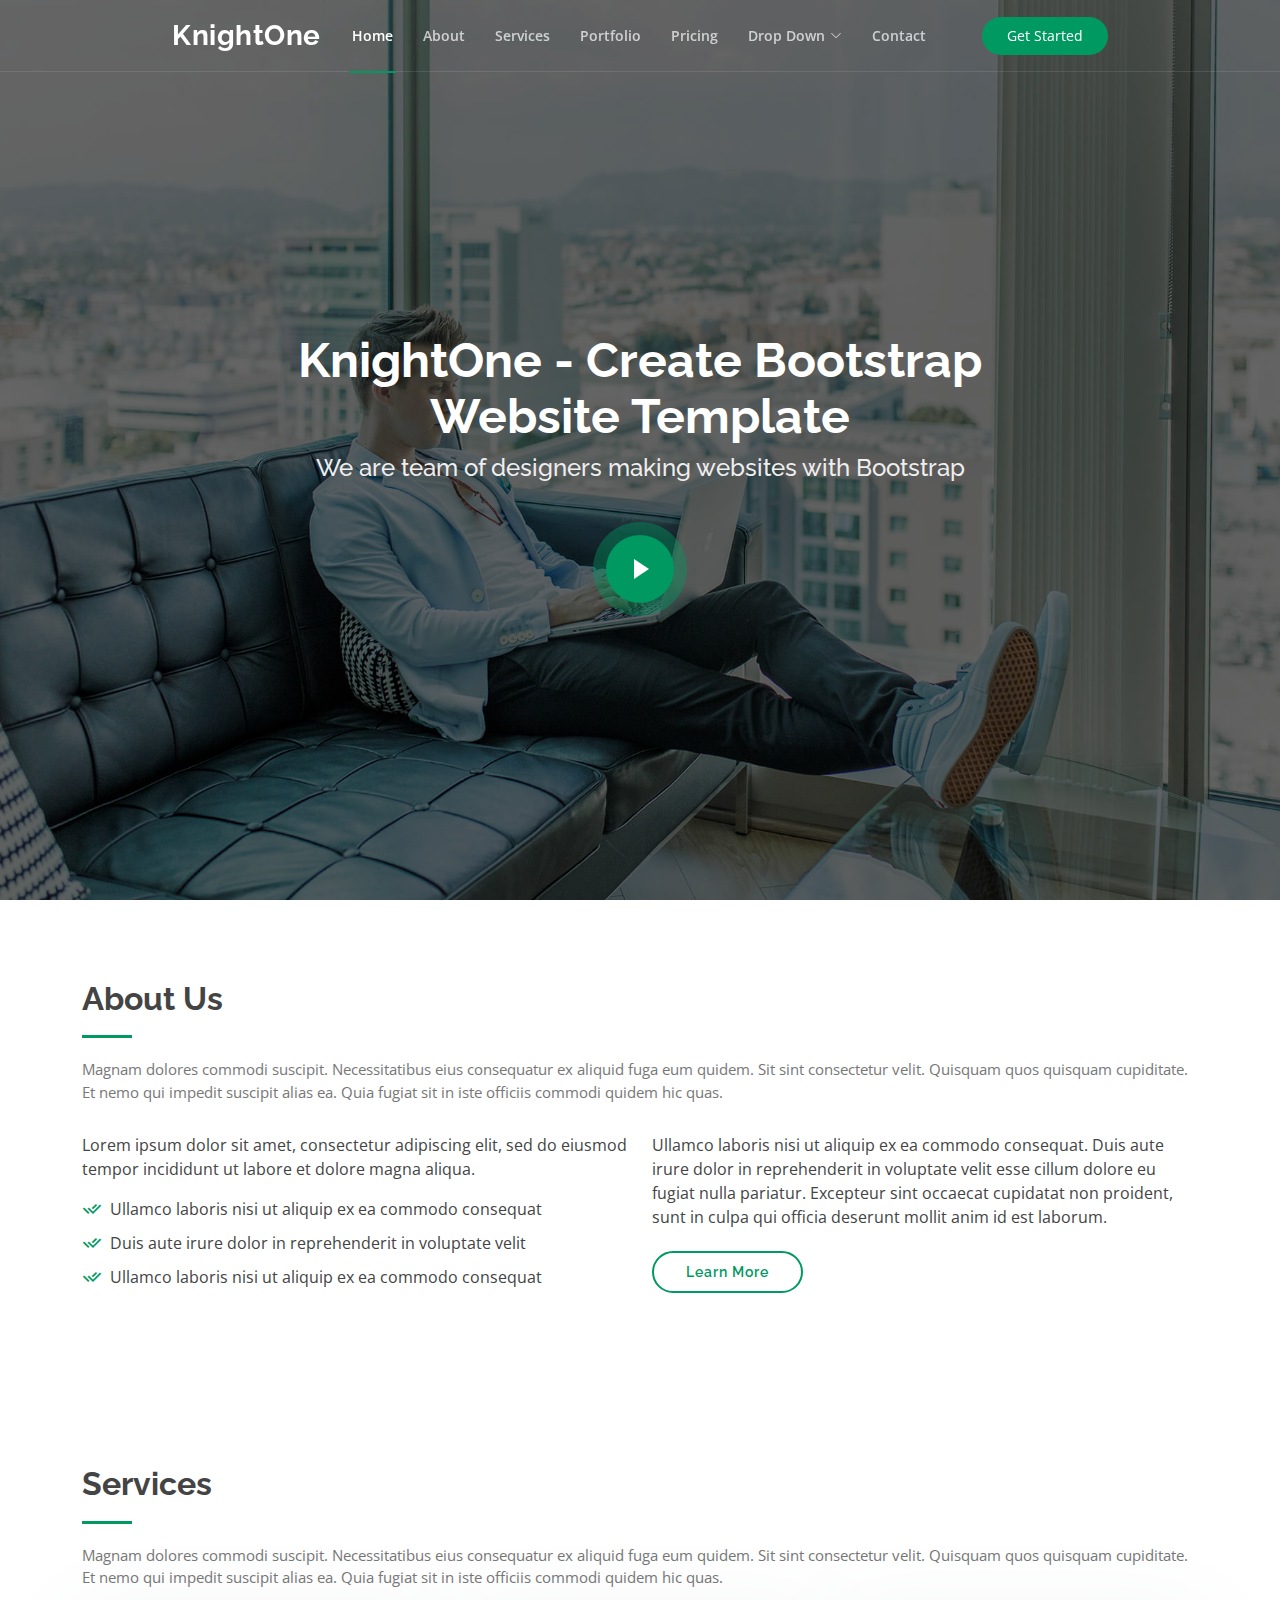
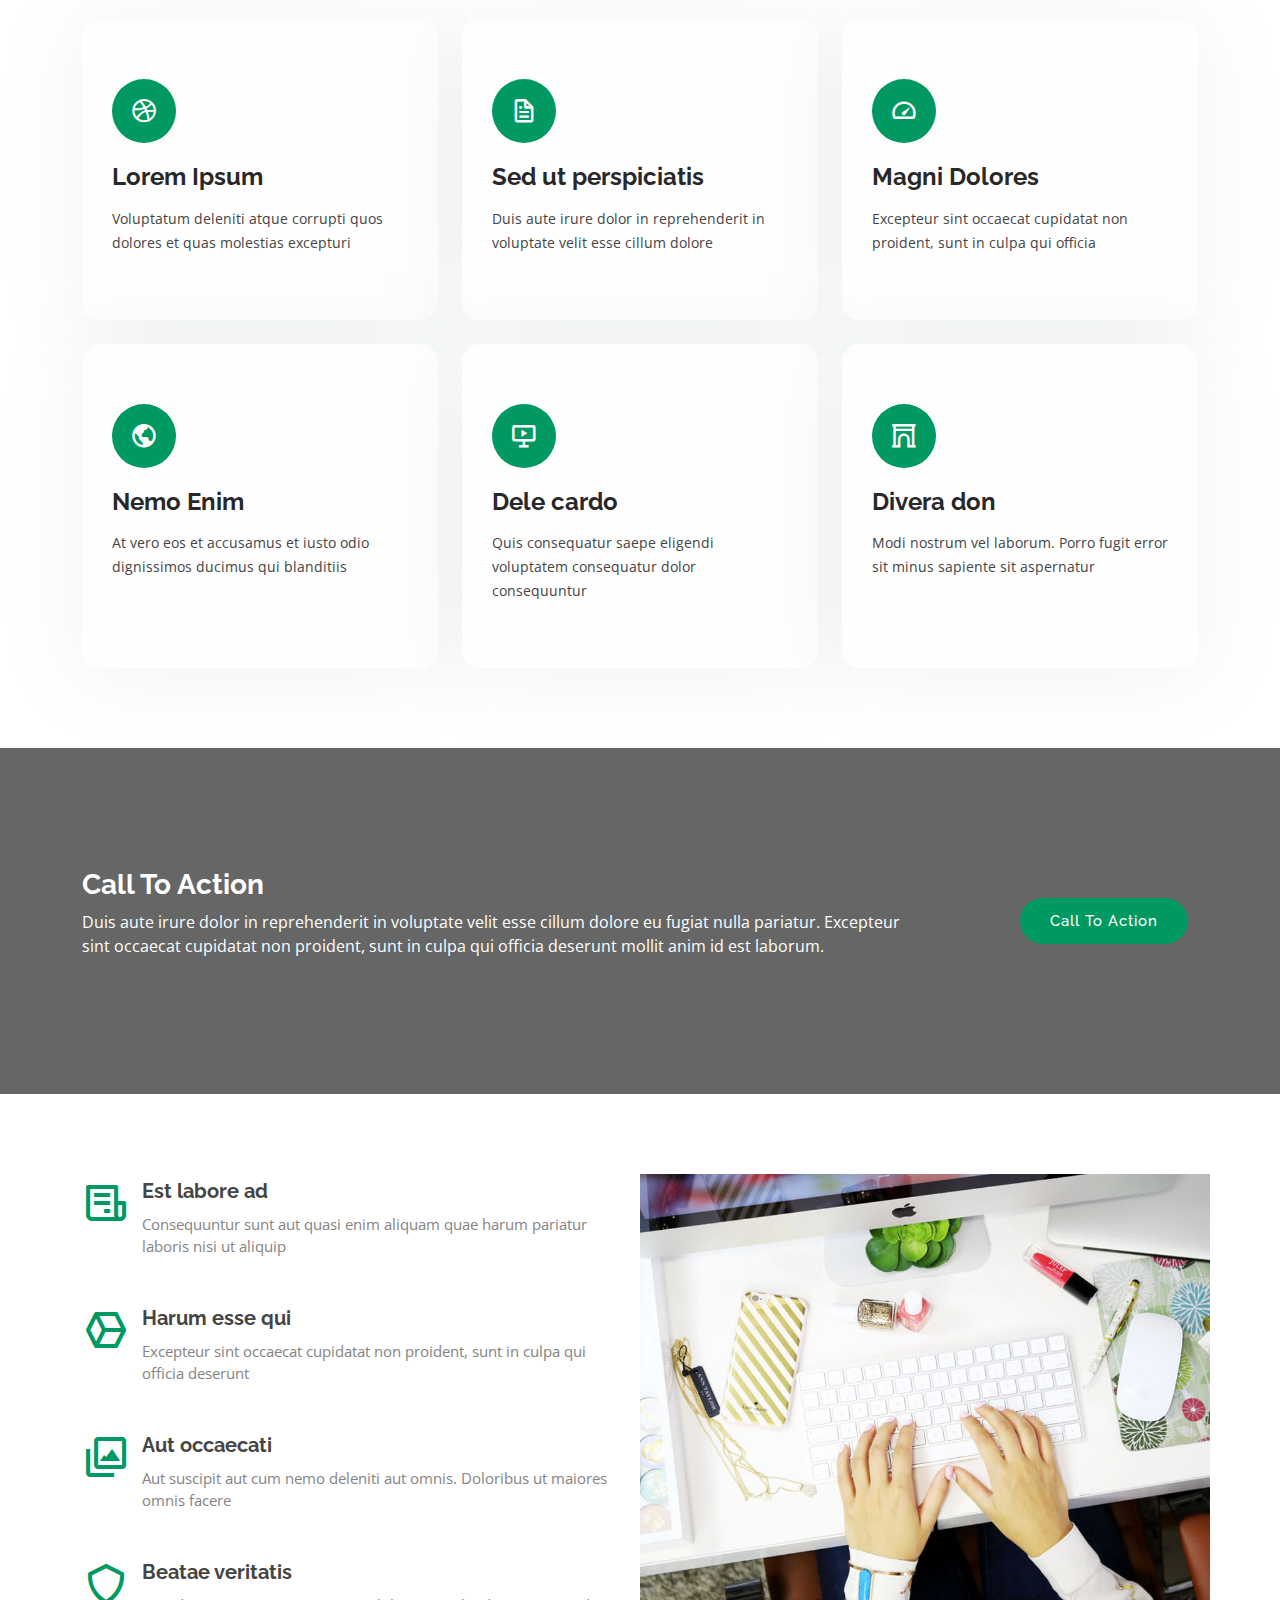
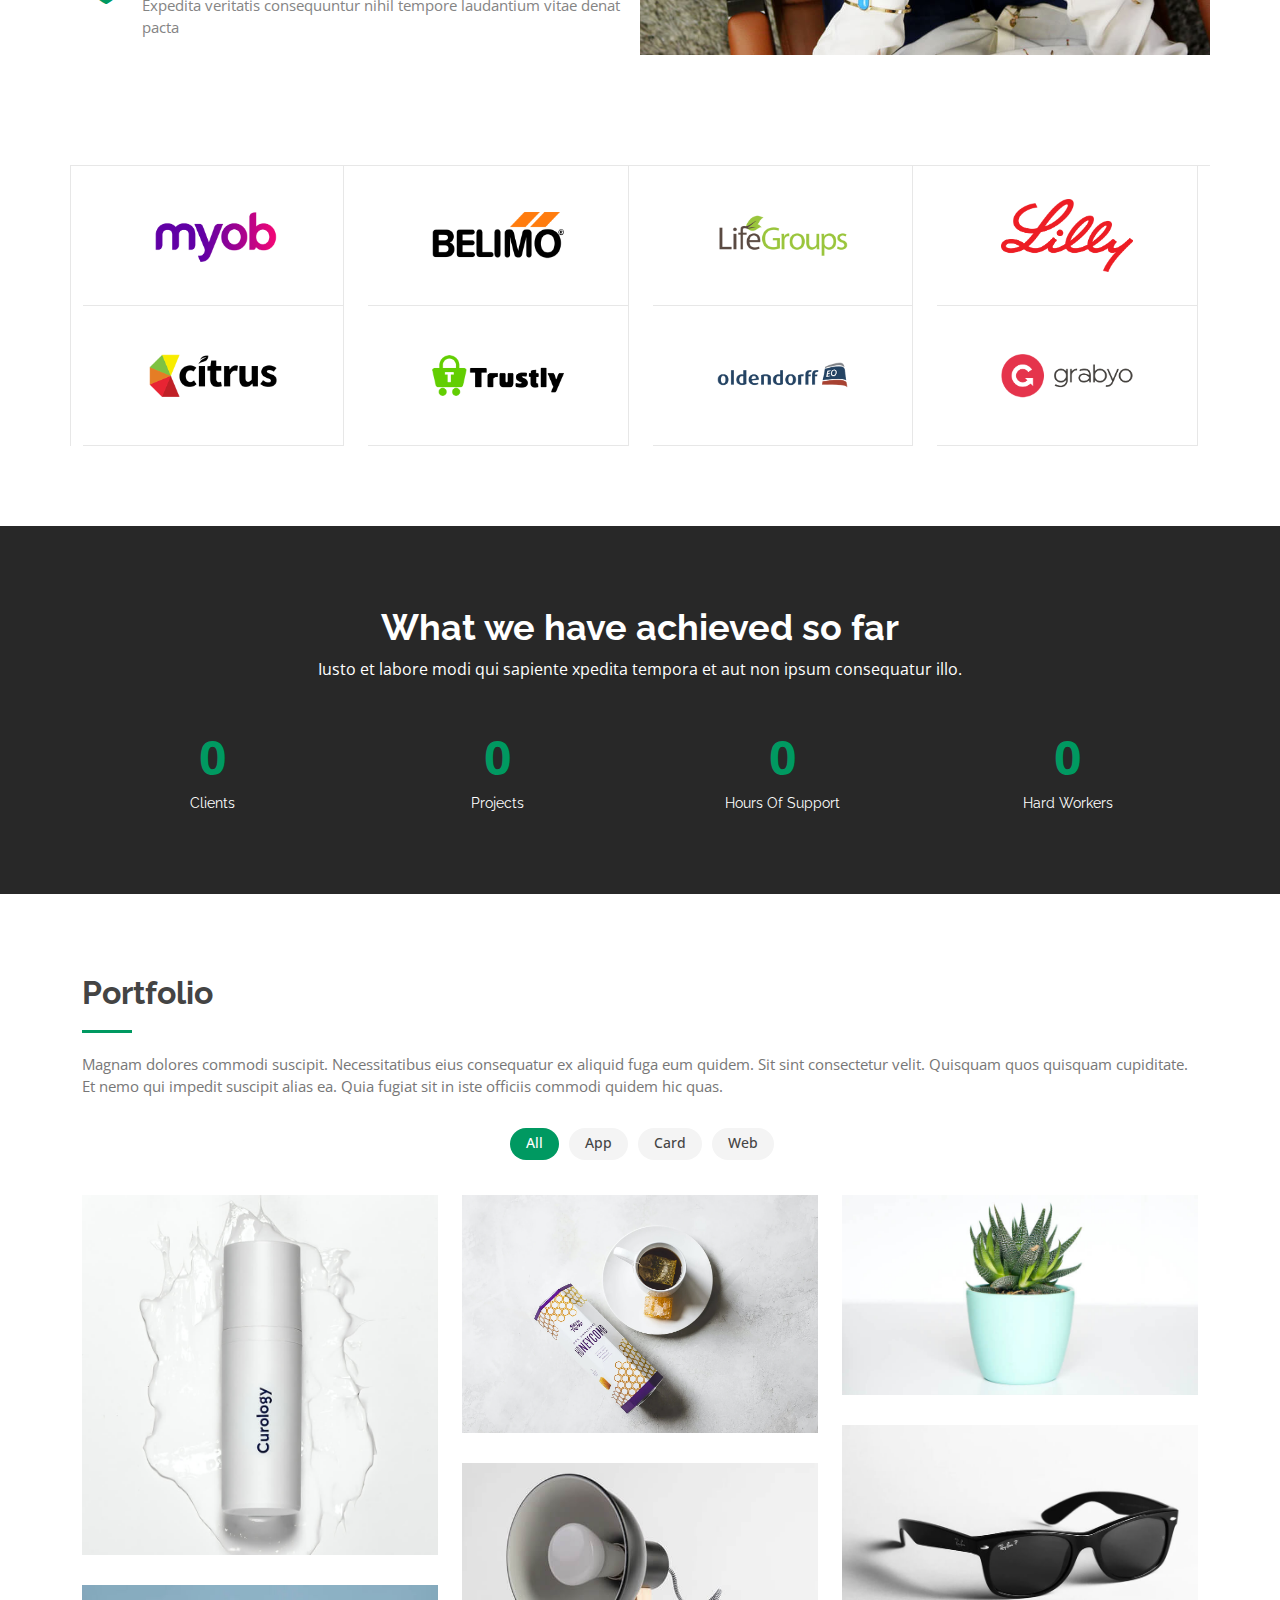
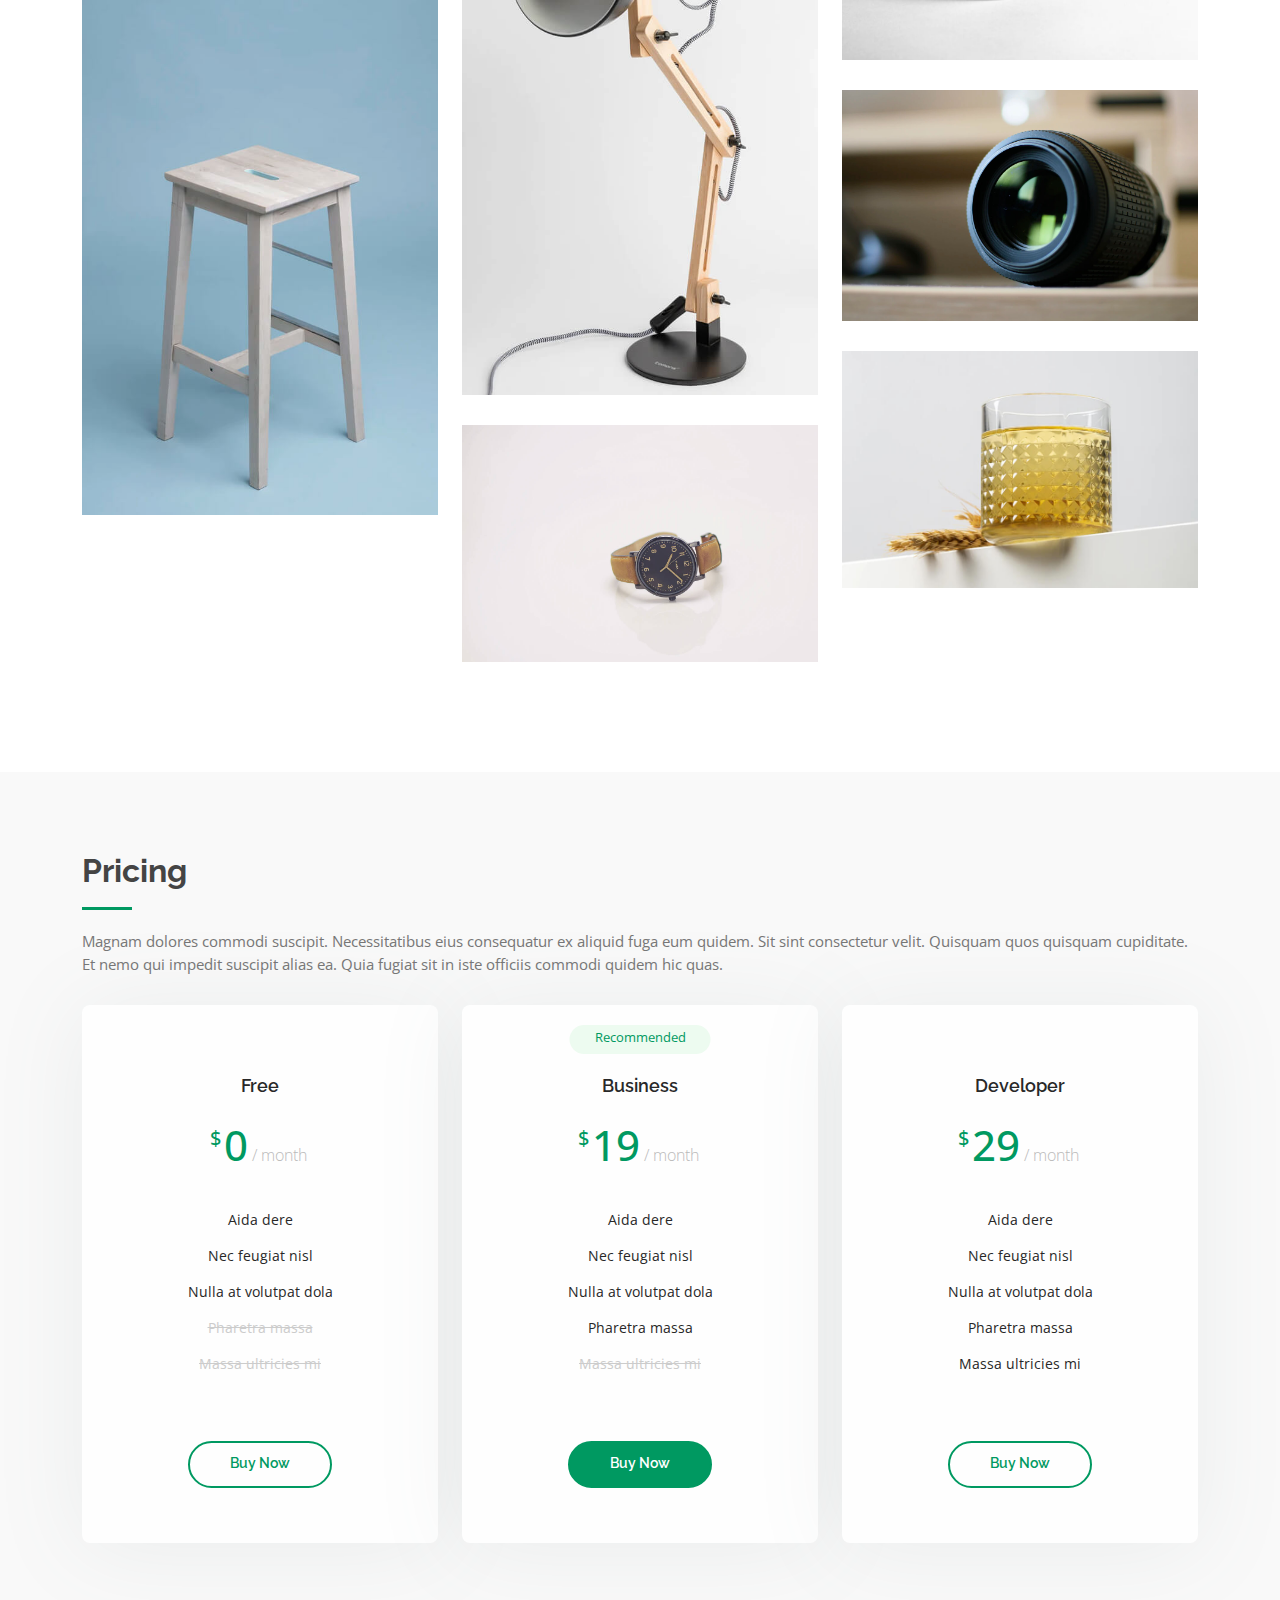
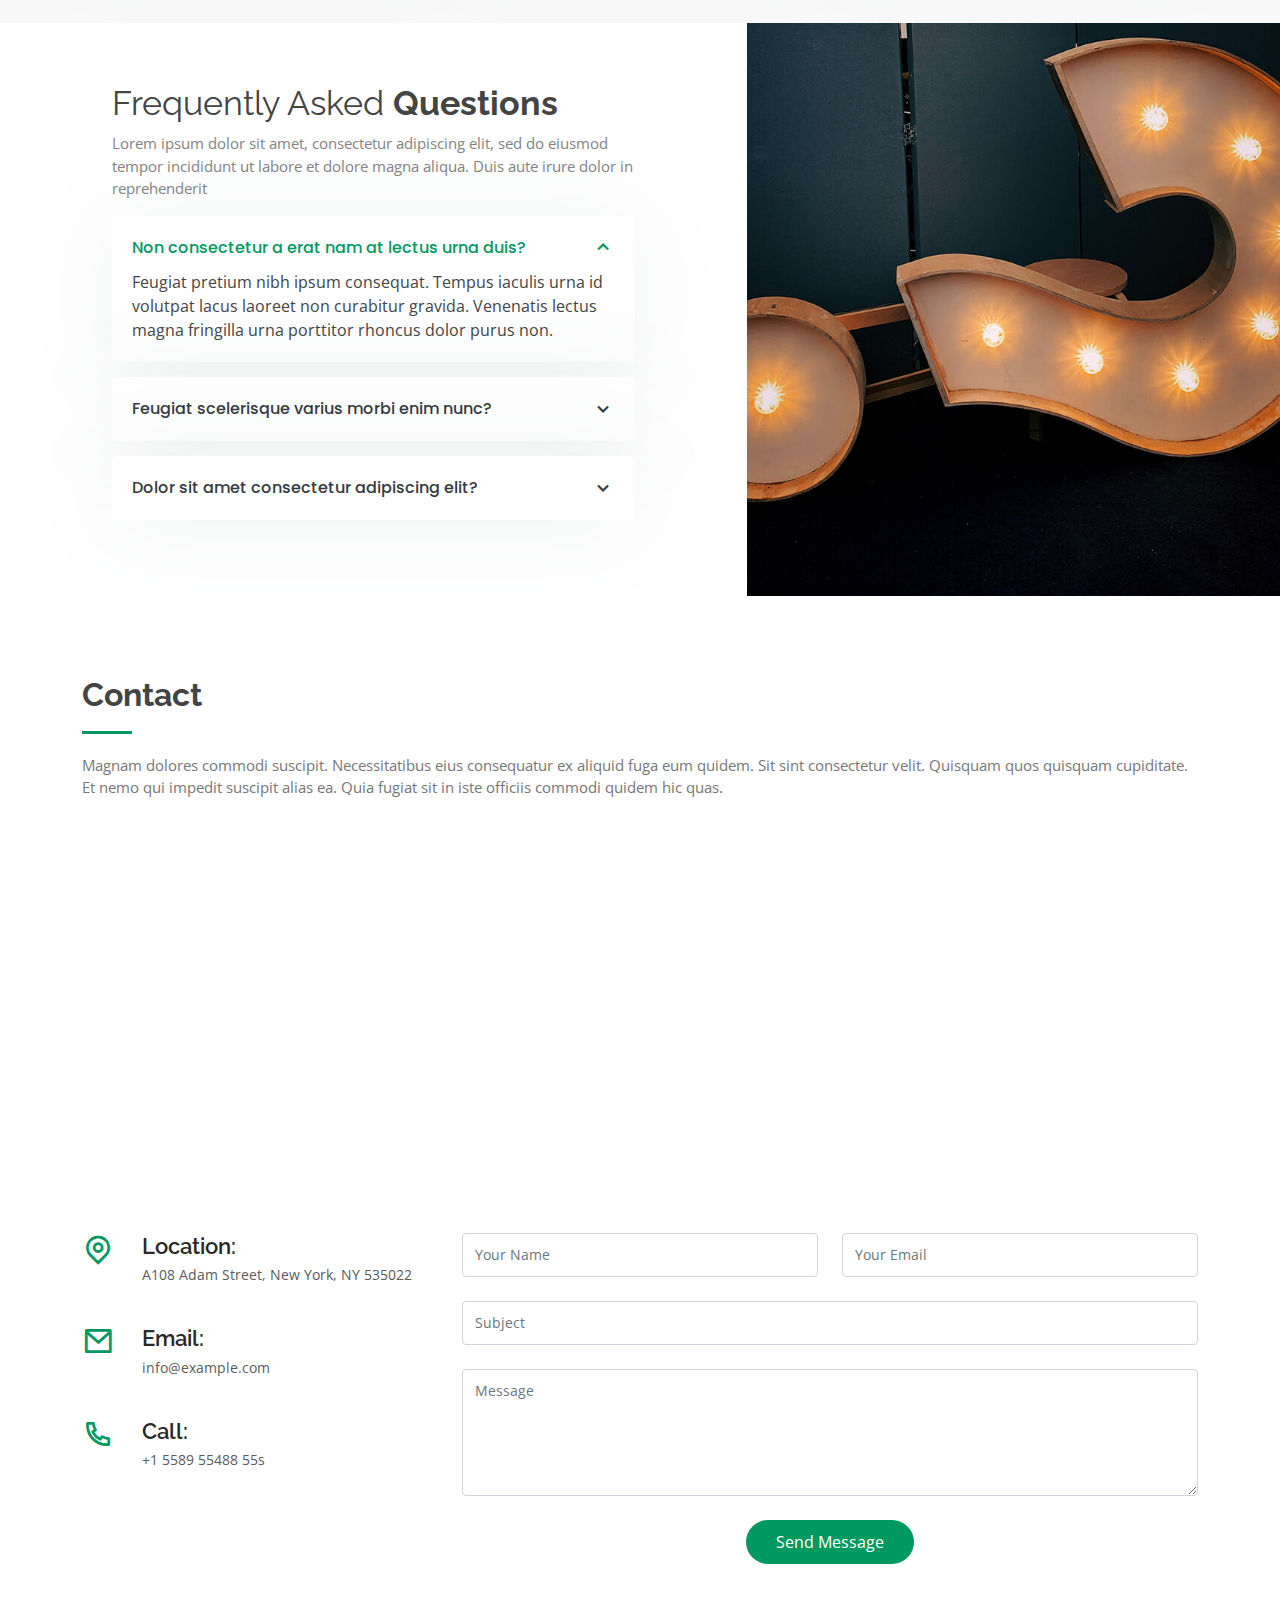
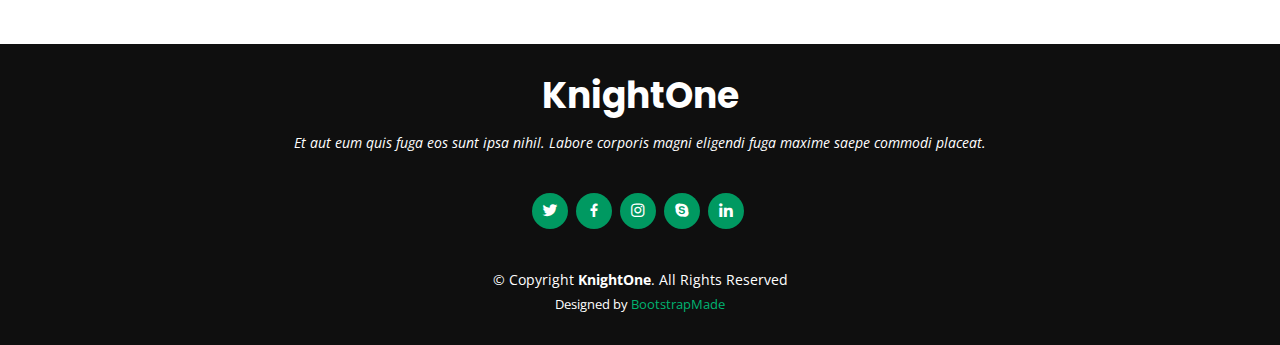
<file: index.html>
<!DOCTYPE html>
<html lang="en">

<head>
  <meta charset="utf-8">
  <meta content="width=device-width, initial-scale=1.0" name="viewport">

  <title>KnightOne Bootstrap Template - Index</title>
  <meta content="" name="description">
  <meta content="" name="keywords">

  <!-- Favicons -->
  <link href="https://crazyvitians.in/logo2.jpg" rel="icon">
  <link href="assets/img/apple-touch-icon.png" rel="apple-touch-icon">

  <!-- Google Fonts -->
  <link href="https://fonts.googleapis.com/css?family=Open+Sans:300,300i,400,400i,600,600i,700,700i|Raleway:300,300i,400,400i,500,500i,600,600i,700,700i|Poppins:300,300i,400,400i,500,500i,600,600i,700,700i" rel="stylesheet">

  <!-- Vendor CSS Files -->
  <link href="assets/vendor/bootstrap/css/bootstrap.min.css" rel="stylesheet">
  <link href="assets/vendor/bootstrap-icons/bootstrap-icons.css" rel="stylesheet">
  <link href="assets/vendor/boxicons/css/boxicons.min.css" rel="stylesheet">
  <link href="assets/vendor/glightbox/css/glightbox.min.css" rel="stylesheet">
  <link href="assets/vendor/remixicon/remixicon.css" rel="stylesheet">
  <link href="assets/vendor/swiper/swiper-bundle.min.css" rel="stylesheet">

  <!-- Template Main CSS File -->
  <link href="assets/css/style.css" rel="stylesheet">

  <!-- =======================================================
  * Template Name: KnightOne - v4.6.0
  * Template URL: https://bootstrapmade.com/knight-simple-one-page-bootstrap-template/
  * Author: BootstrapMade.com
  * License: https://bootstrapmade.com/license/
  ======================================================== -->
</head>

<body>

  <!-- ======= Header ======= -->
  <header id="header" class="fixed-top ">
    <div class="container-fluid">

      <div class="row justify-content-center">
        <div class="col-xl-9 d-flex align-items-center justify-content-lg-between">
          <h1 class="logo me-auto me-lg-0"><a href="index.html">KnightOne</a></h1>
          <!-- Uncomment below if you prefer to use an image logo -->
          <!-- <a href="index.html" class="logo me-auto me-lg-0"><img src="assets/img/logo.png" alt="" class="img-fluid"></a>-->

          <nav id="navbar" class="navbar order-last order-lg-0">
            <ul>
              <li><a class="nav-link scrollto active" href="#hero">Home</a></li>
              <li><a class="nav-link scrollto" href="#about">About</a></li>
              <li><a class="nav-link scrollto" href="#services">Services</a></li>
              <li><a class="nav-link scrollto " href="#portfolio">Portfolio</a></li>
              <li><a class="nav-link scrollto" href="#pricing">Pricing</a></li>
              <li class="dropdown"><a href="#"><span>Drop Down</span> <i class="bi bi-chevron-down"></i></a>
                <ul>
                  <li><a href="#">Drop Down 1</a></li>
                  <li class="dropdown"><a href="#"><span>Deep Drop Down</span> <i class="bi bi-chevron-right"></i></a>
                    <ul>
                      <li><a href="#">Deep Drop Down 1</a></li>
                      <li><a href="#">Deep Drop Down 2</a></li>
                      <li><a href="#">Deep Drop Down 3</a></li>
                      <li><a href="#">Deep Drop Down 4</a></li>
                      <li><a href="#">Deep Drop Down 5</a></li>
                    </ul>
                  </li>
                  <li><a href="#">Drop Down 2</a></li>
                  <li><a href="#">Drop Down 3</a></li>
                  <li><a href="#">Drop Down 4</a></li>
                </ul>
              </li>
              <li><a class="nav-link scrollto" href="#contact">Contact</a></li>
            </ul>
            <i class="bi bi-list mobile-nav-toggle"></i>
          </nav><!-- .navbar -->

          <a href="#about" class="get-started-btn scrollto">Get Started</a>
        </div>
      </div>

    </div>
  </header><!-- End Header -->

  <!-- ======= Hero Section ======= -->
  <section id="hero" class="d-flex flex-column justify-content-center">
    <div class="container">
      <div class="row justify-content-center">
        <div class="col-xl-8">
          <h1>KnightOne - Create Bootstrap Website Template</h1>
          <h2>We are team of designers making websites with Bootstrap</h2>
          <a href="https://www.youtube.com/watch?v=jDDaplaOz7Q" class="glightbox play-btn mb-4"></a>
        </div>
      </div>
    </div>
  </section><!-- End Hero -->

  <main id="main">

    <!-- ======= About Us Section ======= -->
    <section id="about" class="about">
      <div class="container">

        <div class="section-title">
          <h2>About Us</h2>
          <p>Magnam dolores commodi suscipit. Necessitatibus eius consequatur ex aliquid fuga eum quidem. Sit sint consectetur velit. Quisquam quos quisquam cupiditate. Et nemo qui impedit suscipit alias ea. Quia fugiat sit in iste officiis commodi quidem hic quas.</p>
        </div>

        <div class="row content">
          <div class="col-lg-6">
            <p>
              Lorem ipsum dolor sit amet, consectetur adipiscing elit, sed do eiusmod tempor incididunt ut labore et dolore
              magna aliqua.
            </p>
            <ul>
              <li><i class="ri-check-double-line"></i> Ullamco laboris nisi ut aliquip ex ea commodo consequat</li>
              <li><i class="ri-check-double-line"></i> Duis aute irure dolor in reprehenderit in voluptate velit</li>
              <li><i class="ri-check-double-line"></i> Ullamco laboris nisi ut aliquip ex ea commodo consequat</li>
            </ul>
          </div>
          <div class="col-lg-6 pt-4 pt-lg-0">
            <p>
              Ullamco laboris nisi ut aliquip ex ea commodo consequat. Duis aute irure dolor in reprehenderit in voluptate
              velit esse cillum dolore eu fugiat nulla pariatur. Excepteur sint occaecat cupidatat non proident, sunt in
              culpa qui officia deserunt mollit anim id est laborum.
            </p>
            <a href="#" class="btn-learn-more">Learn More</a>
          </div>
        </div>

      </div>
    </section><!-- End About Us Section -->

    <!-- ======= Services Section ======= -->
    <section id="services" class="services">
      <div class="container">

        <div class="section-title">
          <h2>Services</h2>
          <p>Magnam dolores commodi suscipit. Necessitatibus eius consequatur ex aliquid fuga eum quidem. Sit sint consectetur velit. Quisquam quos quisquam cupiditate. Et nemo qui impedit suscipit alias ea. Quia fugiat sit in iste officiis commodi quidem hic quas.</p>
        </div>

        <div class="row">
          <div class="col-lg-4 col-md-6 d-flex align-items-stretch">
            <div class="icon-box">
              <div class="icon"><i class="bx bxl-dribbble"></i></div>
              <h4><a href="">Lorem Ipsum</a></h4>
              <p>Voluptatum deleniti atque corrupti quos dolores et quas molestias excepturi</p>
            </div>
          </div>

          <div class="col-lg-4 col-md-6 d-flex align-items-stretch mt-4 mt-md-0">
            <div class="icon-box">
              <div class="icon"><i class="bx bx-file"></i></div>
              <h4><a href="">Sed ut perspiciatis</a></h4>
              <p>Duis aute irure dolor in reprehenderit in voluptate velit esse cillum dolore</p>
            </div>
          </div>

          <div class="col-lg-4 col-md-6 d-flex align-items-stretch mt-4 mt-lg-0">
            <div class="icon-box">
              <div class="icon"><i class="bx bx-tachometer"></i></div>
              <h4><a href="">Magni Dolores</a></h4>
              <p>Excepteur sint occaecat cupidatat non proident, sunt in culpa qui officia</p>
            </div>
          </div>

          <div class="col-lg-4 col-md-6 d-flex align-items-stretch mt-4">
            <div class="icon-box">
              <div class="icon"><i class="bx bx-world"></i></div>
              <h4><a href="">Nemo Enim</a></h4>
              <p>At vero eos et accusamus et iusto odio dignissimos ducimus qui blanditiis</p>
            </div>
          </div>

          <div class="col-lg-4 col-md-6 d-flex align-items-stretch mt-4">
            <div class="icon-box">
              <div class="icon"><i class="bx bx-slideshow"></i></div>
              <h4><a href="">Dele cardo</a></h4>
              <p>Quis consequatur saepe eligendi voluptatem consequatur dolor consequuntur</p>
            </div>
          </div>

          <div class="col-lg-4 col-md-6 d-flex align-items-stretch mt-4">
            <div class="icon-box">
              <div class="icon"><i class="bx bx-arch"></i></div>
              <h4><a href="">Divera don</a></h4>
              <p>Modi nostrum vel laborum. Porro fugit error sit minus sapiente sit aspernatur</p>
            </div>
          </div>

        </div>

      </div>
    </section><!-- End Services Section -->

    <!-- ======= Cta Section ======= -->
    <section id="cta" class="cta">
      <div class="container">

        <div class="row">
          <div class="col-lg-9 text-center text-lg-start">
            <h3>Call To Action</h3>
            <p> Duis aute irure dolor in reprehenderit in voluptate velit esse cillum dolore eu fugiat nulla pariatur. Excepteur sint occaecat cupidatat non proident, sunt in culpa qui officia deserunt mollit anim id est laborum.</p>
          </div>
          <div class="col-lg-3 cta-btn-container text-center">
            <a class="cta-btn align-middle" href="#">Call To Action</a>
          </div>
        </div>

      </div>
    </section><!-- End Cta Section -->

    <!-- ======= Features Section ======= -->
    <section id="features" class="features">
      <div class="container">

        <div class="row">
          <div class="col-lg-6 order-2 order-lg-1">
            <div class="icon-box mt-5 mt-lg-0">
              <i class="bx bx-receipt"></i>
              <h4>Est labore ad</h4>
              <p>Consequuntur sunt aut quasi enim aliquam quae harum pariatur laboris nisi ut aliquip</p>
            </div>
            <div class="icon-box mt-5">
              <i class="bx bx-cube-alt"></i>
              <h4>Harum esse qui</h4>
              <p>Excepteur sint occaecat cupidatat non proident, sunt in culpa qui officia deserunt</p>
            </div>
            <div class="icon-box mt-5">
              <i class="bx bx-images"></i>
              <h4>Aut occaecati</h4>
              <p>Aut suscipit aut cum nemo deleniti aut omnis. Doloribus ut maiores omnis facere</p>
            </div>
            <div class="icon-box mt-5">
              <i class="bx bx-shield"></i>
              <h4>Beatae veritatis</h4>
              <p>Expedita veritatis consequuntur nihil tempore laudantium vitae denat pacta</p>
            </div>
          </div>
          <div class="image col-lg-6 order-1 order-lg-2" style='background-image: url("assets/img/features.jpg");'></div>
        </div>

      </div>
    </section><!-- End Features Section -->

    <!-- ======= Clients Section ======= -->
    <section id="clients" class="clients">
      <div class="container">

        <div class="row no-gutters clients-wrap clearfix wow fadeInUp">

          <div class="col-lg-3 col-md-4 col-xs-6">
            <div class="client-logo">
              <img src="assets/img/clients/client-1.png" class="img-fluid" alt="">
            </div>
          </div>

          <div class="col-lg-3 col-md-4 col-xs-6">
            <div class="client-logo">
              <img src="assets/img/clients/client-2.png" class="img-fluid" alt="">
            </div>
          </div>

          <div class="col-lg-3 col-md-4 col-xs-6">
            <div class="client-logo">
              <img src="assets/img/clients/client-3.png" class="img-fluid" alt="">
            </div>
          </div>

          <div class="col-lg-3 col-md-4 col-xs-6">
            <div class="client-logo">
              <img src="assets/img/clients/client-4.png" class="img-fluid" alt="">
            </div>
          </div>

          <div class="col-lg-3 col-md-4 col-xs-6">
            <div class="client-logo">
              <img src="assets/img/clients/client-5.png" class="img-fluid" alt="">
            </div>
          </div>

          <div class="col-lg-3 col-md-4 col-xs-6">
            <div class="client-logo">
              <img src="assets/img/clients/client-6.png" class="img-fluid" alt="">
            </div>
          </div>

          <div class="col-lg-3 col-md-4 col-xs-6">
            <div class="client-logo">
              <img src="assets/img/clients/client-7.png" class="img-fluid" alt="">
            </div>
          </div>

          <div class="col-lg-3 col-md-4 col-xs-6">
            <div class="client-logo">
              <img src="assets/img/clients/client-8.png" class="img-fluid" alt="">
            </div>
          </div>

        </div>

      </div>
    </section><!-- End Clients Section -->

    <!-- ======= Counts Section ======= -->
    <section id="counts" class="counts">
      <div class="container">

        <div class="text-center title">
          <h3>What we have achieved so far</h3>
          <p>Iusto et labore modi qui sapiente xpedita tempora et aut non ipsum consequatur illo.</p>
        </div>

        <div class="row counters position-relative">

          <div class="col-lg-3 col-6 text-center">
            <span data-purecounter-start="0" data-purecounter-end="232" data-purecounter-duration="1" class="purecounter"></span>
            <p>Clients</p>
          </div>

          <div class="col-lg-3 col-6 text-center">
            <span data-purecounter-start="0" data-purecounter-end="521" data-purecounter-duration="1" class="purecounter"></span>
            <p>Projects</p>
          </div>

          <div class="col-lg-3 col-6 text-center">
            <span data-purecounter-start="0" data-purecounter-end="1463" data-purecounter-duration="1" class="purecounter"></span>
            <p>Hours Of Support</p>
          </div>

          <div class="col-lg-3 col-6 text-center">
            <span data-purecounter-start="0" data-purecounter-end="15" data-purecounter-duration="1" class="purecounter"></span>
            <p>Hard Workers</p>
          </div>

        </div>

      </div>
    </section><!-- End Counts Section -->

    <!-- ======= Portfolio Section ======= -->
    <section id="portfolio" class="portfolio">
      <div class="container">

        <div class="section-title">
          <h2>Portfolio</h2>
          <p>Magnam dolores commodi suscipit. Necessitatibus eius consequatur ex aliquid fuga eum quidem. Sit sint consectetur velit. Quisquam quos quisquam cupiditate. Et nemo qui impedit suscipit alias ea. Quia fugiat sit in iste officiis commodi quidem hic quas.</p>
        </div>

        <div class="row">
          <div class="col-lg-12 d-flex justify-content-center">
            <ul id="portfolio-flters">
              <li data-filter="*" class="filter-active">All</li>
              <li data-filter=".filter-app">App</li>
              <li data-filter=".filter-card">Card</li>
              <li data-filter=".filter-web">Web</li>
            </ul>
          </div>
        </div>

        <div class="row portfolio-container">

          <div class="col-lg-4 col-md-6 portfolio-item filter-app">
            <img src="assets/img/portfolio/portfolio-1.jpg" class="img-fluid" alt="">
            <div class="portfolio-info">
              <h4>App 1</h4>
              <p>App</p>
              <a href="assets/img/portfolio/portfolio-1.jpg" data-gallery="portfolioGallery" class="portfolio-lightbox preview-link" title="App 1"><i class="bx bx-plus"></i></a>
              <a href="portfolio-details.html" class="details-link" title="More Details"><i class="bx bx-link"></i></a>
            </div>
          </div>

          <div class="col-lg-4 col-md-6 portfolio-item filter-web">
            <img src="assets/img/portfolio/portfolio-2.jpg" class="img-fluid" alt="">
            <div class="portfolio-info">
              <h4>Web 3</h4>
              <p>Web</p>
              <a href="assets/img/portfolio/portfolio-2.jpg" data-gallery="portfolioGallery" class="portfolio-lightbox preview-link" title="Web 3"><i class="bx bx-plus"></i></a>
              <a href="portfolio-details.html" class="details-link" title="More Details"><i class="bx bx-link"></i></a>
            </div>
          </div>

          <div class="col-lg-4 col-md-6 portfolio-item filter-app">
            <img src="assets/img/portfolio/portfolio-3.jpg" class="img-fluid" alt="">
            <div class="portfolio-info">
              <h4>App 2</h4>
              <p>App</p>
              <a href="assets/img/portfolio/portfolio-3.jpg" data-gallery="portfolioGallery" class="portfolio-lightbox preview-link" title="App 2"><i class="bx bx-plus"></i></a>
              <a href="portfolio-details.html" class="details-link" title="More Details"><i class="bx bx-link"></i></a>
            </div>
          </div>

          <div class="col-lg-4 col-md-6 portfolio-item filter-card">
            <img src="assets/img/portfolio/portfolio-4.jpg" class="img-fluid" alt="">
            <div class="portfolio-info">
              <h4>Card 2</h4>
              <p>Card</p>
              <a href="assets/img/portfolio/portfolio-4.jpg" data-gallery="portfolioGallery" class="portfolio-lightbox preview-link" title="Card 2"><i class="bx bx-plus"></i></a>
              <a href="portfolio-details.html" class="details-link" title="More Details"><i class="bx bx-link"></i></a>
            </div>
          </div>

          <div class="col-lg-4 col-md-6 portfolio-item filter-web">
            <img src="assets/img/portfolio/portfolio-5.jpg" class="img-fluid" alt="">
            <div class="portfolio-info">
              <h4>Web 2</h4>
              <p>Web</p>
              <a href="assets/img/portfolio/portfolio-5.jpg" data-gallery="portfolioGallery" class="portfolio-lightbox preview-link" title="Web 2"><i class="bx bx-plus"></i></a>
              <a href="portfolio-details.html" class="details-link" title="More Details"><i class="bx bx-link"></i></a>
            </div>
          </div>

          <div class="col-lg-4 col-md-6 portfolio-item filter-app">
            <img src="assets/img/portfolio/portfolio-6.jpg" class="img-fluid" alt="">
            <div class="portfolio-info">
              <h4>App 3</h4>
              <p>App</p>
              <a href="assets/img/portfolio/portfolio-6.jpg" data-gallery="portfolioGallery" class="portfolio-lightbox preview-link" title="App 3"><i class="bx bx-plus"></i></a>
              <a href="portfolio-details.html" class="details-link" title="More Details"><i class="bx bx-link"></i></a>
            </div>
          </div>

          <div class="col-lg-4 col-md-6 portfolio-item filter-card">
            <img src="assets/img/portfolio/portfolio-7.jpg" class="img-fluid" alt="">
            <div class="portfolio-info">
              <h4>Card 1</h4>
              <p>Card</p>
              <a href="assets/img/portfolio/portfolio-7.jpg" data-gallery="portfolioGallery" class="portfolio-lightbox preview-link" title="Card 1"><i class="bx bx-plus"></i></a>
              <a href="portfolio-details.html" class="details-link" title="More Details"><i class="bx bx-link"></i></a>
            </div>
          </div>

          <div class="col-lg-4 col-md-6 portfolio-item filter-card">
            <img src="assets/img/portfolio/portfolio-8.jpg" class="img-fluid" alt="">
            <div class="portfolio-info">
              <h4>Card 3</h4>
              <p>Card</p>
              <a href="assets/img/portfolio/portfolio-8.jpg" data-gallery="portfolioGallery" class="portfolio-lightbox preview-link" title="Card 3"><i class="bx bx-plus"></i></a>
              <a href="portfolio-details.html" class="details-link" title="More Details"><i class="bx bx-link"></i></a>
            </div>
          </div>

          <div class="col-lg-4 col-md-6 portfolio-item filter-web">
            <img src="assets/img/portfolio/portfolio-9.jpg" class="img-fluid" alt="">
            <div class="portfolio-info">
              <h4>Web 3</h4>
              <p>Web</p>
              <a href="assets/img/portfolio/portfolio-9.jpg" data-gallery="portfolioGallery" class="portfolio-lightbox preview-link" title="Web 3"><i class="bx bx-plus"></i></a>
              <a href="portfolio-details.html" class="details-link" title="More Details"><i class="bx bx-link"></i></a>
            </div>
          </div>

        </div>

      </div>
    </section><!-- End Portfolio Section -->

    <!-- ======= Pricing Section ======= -->
    <section id="pricing" class="pricing">
      <div class="container">

        <div class="section-title">
          <h2>Pricing</h2>
          <p>Magnam dolores commodi suscipit. Necessitatibus eius consequatur ex aliquid fuga eum quidem. Sit sint consectetur velit. Quisquam quos quisquam cupiditate. Et nemo qui impedit suscipit alias ea. Quia fugiat sit in iste officiis commodi quidem hic quas.</p>
        </div>

        <div class="row">

          <div class="col-lg-4 col-md-6">
            <div class="box">
              <h3>Free</h3>
              <h4><sup>$</sup>0<span> / month</span></h4>
              <ul>
                <li>Aida dere</li>
                <li>Nec feugiat nisl</li>
                <li>Nulla at volutpat dola</li>
                <li class="na">Pharetra massa</li>
                <li class="na">Massa ultricies mi</li>
              </ul>
              <div class="btn-wrap">
                <a href="#" class="btn-buy">Buy Now</a>
              </div>
            </div>
          </div>

          <div class="col-lg-4 col-md-6 mt-4 mt-md-0">
            <div class="box recommended">
              <span class="recommended-badge">Recommended</span>
              <h3>Business</h3>
              <h4><sup>$</sup>19<span> / month</span></h4>
              <ul>
                <li>Aida dere</li>
                <li>Nec feugiat nisl</li>
                <li>Nulla at volutpat dola</li>
                <li>Pharetra massa</li>
                <li class="na">Massa ultricies mi</li>
              </ul>
              <div class="btn-wrap">
                <a href="#" class="btn-buy">Buy Now</a>
              </div>
            </div>
          </div>

          <div class="col-lg-4 col-md-6 mt-4 mt-lg-0">
            <div class="box">
              <h3>Developer</h3>
              <h4><sup>$</sup>29<span> / month</span></h4>
              <ul>
                <li>Aida dere</li>
                <li>Nec feugiat nisl</li>
                <li>Nulla at volutpat dola</li>
                <li>Pharetra massa</li>
                <li>Massa ultricies mi</li>
              </ul>
              <div class="btn-wrap">
                <a href="#" class="btn-buy">Buy Now</a>
              </div>
            </div>
          </div>

        </div>

      </div>
    </section><!-- End Pricing Section -->

    <!-- ======= Faq Section ======= -->
    <section id="faq" class="faq">
      <div class="container-fluid">

        <div class="row">

          <div class="col-lg-7 d-flex flex-column justify-content-center align-items-stretch  order-2 order-lg-1">

            <div class="content">
              <h3>Frequently Asked <strong>Questions</strong></h3>
              <p>
                Lorem ipsum dolor sit amet, consectetur adipiscing elit, sed do eiusmod tempor incididunt ut labore et dolore magna aliqua. Duis aute irure dolor in reprehenderit
              </p>
            </div>

            <div class="accordion-list">
              <ul>
                <li>
                  <a data-bs-toggle="collapse" class="collapse" data-bs-target="#accordion-list-1">Non consectetur a erat nam at lectus urna duis? <i class="bx bx-chevron-down icon-show"></i><i class="bx bx-chevron-up icon-close"></i></a>
                  <div id="accordion-list-1" class="collapse show" data-bs-parent=".accordion-list">
                    <p>
                      Feugiat pretium nibh ipsum consequat. Tempus iaculis urna id volutpat lacus laoreet non curabitur gravida. Venenatis lectus magna fringilla urna porttitor rhoncus dolor purus non.
                    </p>
                  </div>
                </li>

                <li>
                  <a data-bs-toggle="collapse" data-bs-target="#accordion-list-2" class="collapsed">Feugiat scelerisque varius morbi enim nunc? <i class="bx bx-chevron-down icon-show"></i><i class="bx bx-chevron-up icon-close"></i></a>
                  <div id="accordion-list-2" class="collapse" data-bs-parent=".accordion-list">
                    <p>
                      Dolor sit amet consectetur adipiscing elit pellentesque habitant morbi. Id interdum velit laoreet id donec ultrices. Fringilla phasellus faucibus scelerisque eleifend donec pretium. Est pellentesque elit ullamcorper dignissim. Mauris ultrices eros in cursus turpis massa tincidunt dui.
                    </p>
                  </div>
                </li>

                <li>
                  <a data-bs-toggle="collapse" data-bs-target="#accordion-list-3" class="collapsed">Dolor sit amet consectetur adipiscing elit? <i class="bx bx-chevron-down icon-show"></i><i class="bx bx-chevron-up icon-close"></i></a>
                  <div id="accordion-list-3" class="collapse" data-bs-parent=".accordion-list">
                    <p>
                      Eleifend mi in nulla posuere sollicitudin aliquam ultrices sagittis orci. Faucibus pulvinar elementum integer enim. Sem nulla pharetra diam sit amet nisl suscipit. Rutrum tellus pellentesque eu tincidunt. Lectus urna duis convallis convallis tellus. Urna molestie at elementum eu facilisis sed odio morbi quis
                    </p>
                  </div>
                </li>

              </ul>
            </div>

          </div>

          <div class="col-lg-5 align-items-stretch order-1 order-lg-2 img" style='background-image: url("assets/img/faq.jpg");'>&nbsp;</div>
        </div>

      </div>
    </section><!-- End Faq Section -->

    <!-- ======= Contact Section ======= -->
    <section id="contact" class="contact">
      <div class="container">

        <div class="section-title">
          <h2>Contact</h2>
          <p>Magnam dolores commodi suscipit. Necessitatibus eius consequatur ex aliquid fuga eum quidem. Sit sint consectetur velit. Quisquam quos quisquam cupiditate. Et nemo qui impedit suscipit alias ea. Quia fugiat sit in iste officiis commodi quidem hic quas.</p>
        </div>
      </div>

      <div>
        <iframe style="border:0; width: 100%; height: 350px;" src="https://www.google.com/maps/embed?pb=!1m14!1m8!1m3!1d12097.433213460943!2d-74.0062269!3d40.7101282!3m2!1i1024!2i768!4f13.1!3m3!1m2!1s0x0%3A0xb89d1fe6bc499443!2sDowntown+Conference+Center!5e0!3m2!1smk!2sbg!4v1539943755621" frameborder="0" allowfullscreen></iframe>
      </div>

      <div class="container">

        <div class="row mt-5">

          <div class="col-lg-4">
            <div class="info">
              <div class="address">
                <i class="ri-map-pin-line"></i>
                <h4>Location:</h4>
                <p>A108 Adam Street, New York, NY 535022</p>
              </div>

              <div class="email">
                <i class="ri-mail-line"></i>
                <h4>Email:</h4>
                <p>info@example.com</p>
              </div>

              <div class="phone">
                <i class="ri-phone-line"></i>
                <h4>Call:</h4>
                <p>+1 5589 55488 55s</p>
              </div>

            </div>

          </div>

          <div class="col-lg-8 mt-5 mt-lg-0">

            <form action="forms/contact.php" method="post" role="form" class="php-email-form">
              <div class="row">
                <div class="col-md-6 form-group">
                  <input type="text" name="name" class="form-control" id="name" placeholder="Your Name" required>
                </div>
                <div class="col-md-6 form-group mt-3 mt-md-0">
                  <input type="email" class="form-control" name="email" id="email" placeholder="Your Email" required>
                </div>
              </div>
              <div class="form-group mt-3">
                <input type="text" class="form-control" name="subject" id="subject" placeholder="Subject" required>
              </div>
              <div class="form-group mt-3">
                <textarea class="form-control" name="message" rows="5" placeholder="Message" required></textarea>
              </div>
              <div class="my-3">
                <div class="loading">Loading</div>
                <div class="error-message"></div>
                <div class="sent-message">Your message has been sent. Thank you!</div>
              </div>
              <div class="text-center"><button type="submit">Send Message</button></div>
            </form>

          </div>

        </div>

      </div>
    </section><!-- End Contact Section -->

  </main><!-- End #main -->

  <!-- ======= Footer ======= -->
  <footer id="footer">
    <div class="container">
      <h3>KnightOne</h3>
      <p>Et aut eum quis fuga eos sunt ipsa nihil. Labore corporis magni eligendi fuga maxime saepe commodi placeat.</p>
      <div class="social-links">
        <a href="#" class="twitter"><i class="bx bxl-twitter"></i></a>
        <a href="#" class="facebook"><i class="bx bxl-facebook"></i></a>
        <a href="#" class="instagram"><i class="bx bxl-instagram"></i></a>
        <a href="#" class="google-plus"><i class="bx bxl-skype"></i></a>
        <a href="#" class="linkedin"><i class="bx bxl-linkedin"></i></a>
      </div>
      <div class="copyright">
        &copy; Copyright <strong><span>KnightOne</span></strong>. All Rights Reserved
      </div>
      <div class="credits">
        <!-- All the links in the footer should remain intact. -->
        <!-- You can delete the links only if you purchased the pro version. -->
        <!-- Licensing information: https://bootstrapmade.com/license/ -->
        <!-- Purchase the pro version with working PHP/AJAX contact form: https://bootstrapmade.com/knight-simple-one-page-bootstrap-template/ -->
        Designed by <a href="https://bootstrapmade.com/">BootstrapMade</a>
      </div>
    </div>
  </footer><!-- End Footer -->

  <div id="preloader"></div>
  <a href="#" class="back-to-top d-flex align-items-center justify-content-center"><i class="bi bi-arrow-up-short"></i></a>

  <!-- Vendor JS Files -->
  <script src="assets/vendor/bootstrap/js/bootstrap.bundle.min.js"></script>
  <script src="assets/vendor/glightbox/js/glightbox.min.js"></script>
  <script src="assets/vendor/isotope-layout/isotope.pkgd.min.js"></script>
  <script src="assets/vendor/php-email-form/validate.js"></script>
  <script src="assets/vendor/purecounter/purecounter.js"></script>
  <script src="assets/vendor/swiper/swiper-bundle.min.js"></script>

  <!-- Template Main JS File -->
  <script src="assets/js/main.js"></script>

</body>

</html>
</file>
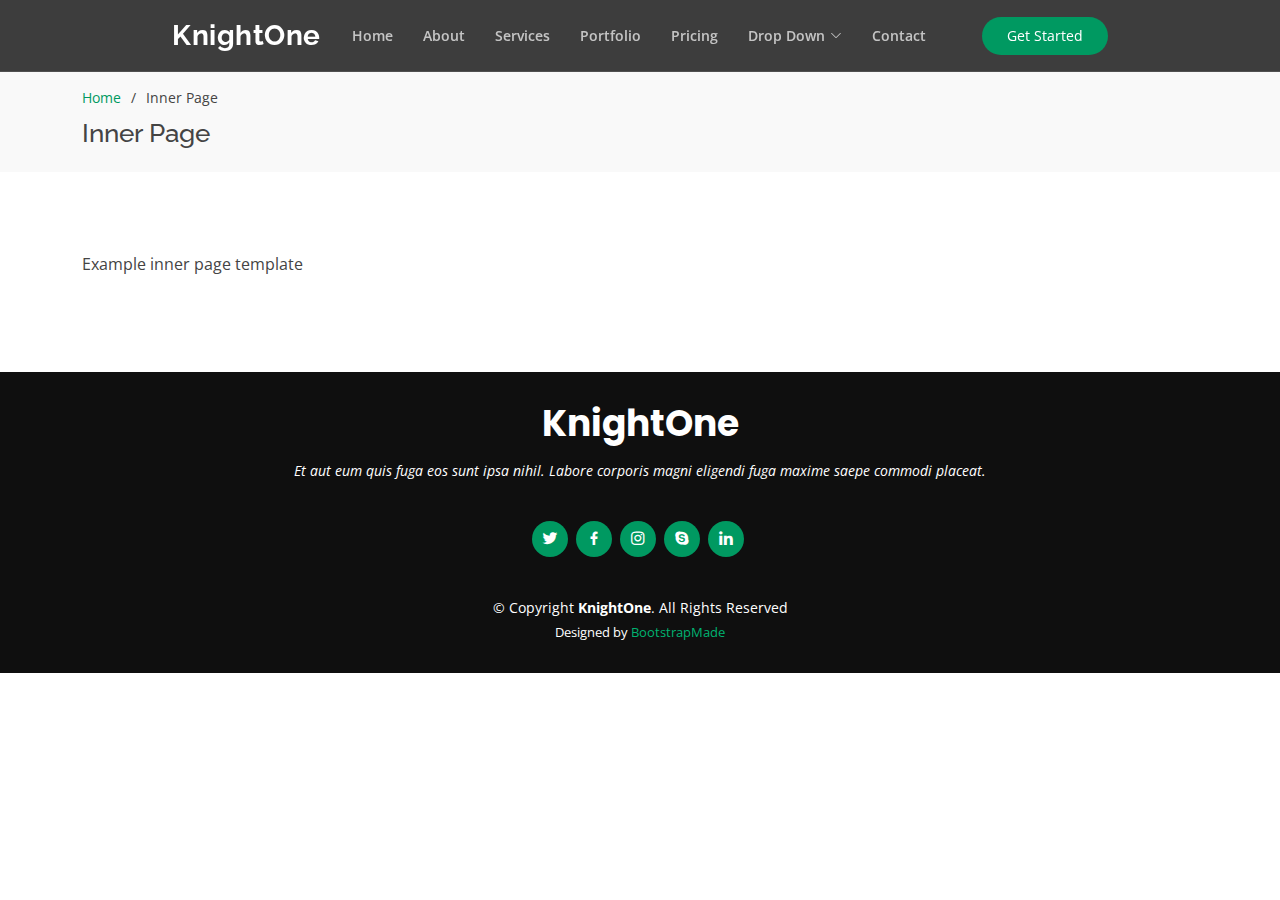
<file: inner-page.html>
<!DOCTYPE html>
<html lang="en">

<head>
  <meta charset="utf-8">
  <meta content="width=device-width, initial-scale=1.0" name="viewport">

  <title>Inner Page - KnightOne Bootstrap Template</title>
  <meta content="" name="description">
  <meta content="" name="keywords">

  <!-- Favicons -->
  <link href="assets/img/favicon.png" rel="icon">
  <link href="assets/img/apple-touch-icon.png" rel="apple-touch-icon">

  <!-- Google Fonts -->
  <link href="https://fonts.googleapis.com/css?family=Open+Sans:300,300i,400,400i,600,600i,700,700i|Raleway:300,300i,400,400i,500,500i,600,600i,700,700i|Poppins:300,300i,400,400i,500,500i,600,600i,700,700i" rel="stylesheet">

  <!-- Vendor CSS Files -->
  <link href="assets/vendor/bootstrap/css/bootstrap.min.css" rel="stylesheet">
  <link href="assets/vendor/bootstrap-icons/bootstrap-icons.css" rel="stylesheet">
  <link href="assets/vendor/boxicons/css/boxicons.min.css" rel="stylesheet">
  <link href="assets/vendor/glightbox/css/glightbox.min.css" rel="stylesheet">
  <link href="assets/vendor/remixicon/remixicon.css" rel="stylesheet">
  <link href="assets/vendor/swiper/swiper-bundle.min.css" rel="stylesheet">

  <!-- Template Main CSS File -->
  <link href="assets/css/style.css" rel="stylesheet">

  <!-- =======================================================
  * Template Name: KnightOne - v4.6.0
  * Template URL: https://bootstrapmade.com/knight-simple-one-page-bootstrap-template/
  * Author: BootstrapMade.com
  * License: https://bootstrapmade.com/license/
  ======================================================== -->
</head>

<body>

  <!-- ======= Header ======= -->
  <header id="header" class="fixed-top header-inner-pages">
    <div class="container-fluid">

      <div class="row justify-content-center">
        <div class="col-xl-9 d-flex align-items-center justify-content-lg-between">
          <h1 class="logo me-auto me-lg-0"><a href="index.html">KnightOne</a></h1>
          <!-- Uncomment below if you prefer to use an image logo -->
          <!-- <a href="index.html" class="logo me-auto me-lg-0"><img src="assets/img/logo.png" alt="" class="img-fluid"></a>-->

          <nav id="navbar" class="navbar order-last order-lg-0">
            <ul>
              <li><a class="nav-link scrollto " href="#hero">Home</a></li>
              <li><a class="nav-link scrollto" href="#about">About</a></li>
              <li><a class="nav-link scrollto" href="#services">Services</a></li>
              <li><a class="nav-link scrollto " href="#portfolio">Portfolio</a></li>
              <li><a class="nav-link scrollto" href="#pricing">Pricing</a></li>
              <li class="dropdown"><a href="#"><span>Drop Down</span> <i class="bi bi-chevron-down"></i></a>
                <ul>
                  <li><a href="#">Drop Down 1</a></li>
                  <li class="dropdown"><a href="#"><span>Deep Drop Down</span> <i class="bi bi-chevron-right"></i></a>
                    <ul>
                      <li><a href="#">Deep Drop Down 1</a></li>
                      <li><a href="#">Deep Drop Down 2</a></li>
                      <li><a href="#">Deep Drop Down 3</a></li>
                      <li><a href="#">Deep Drop Down 4</a></li>
                      <li><a href="#">Deep Drop Down 5</a></li>
                    </ul>
                  </li>
                  <li><a href="#">Drop Down 2</a></li>
                  <li><a href="#">Drop Down 3</a></li>
                  <li><a href="#">Drop Down 4</a></li>
                </ul>
              </li>
              <li><a class="nav-link scrollto" href="#contact">Contact</a></li>
            </ul>
            <i class="bi bi-list mobile-nav-toggle"></i>
          </nav><!-- .navbar -->

          <a href="#about" class="get-started-btn scrollto">Get Started</a>
        </div>
      </div>

    </div>
  </header><!-- End Header -->

  <main id="main">

    <!-- ======= Breadcrumbs ======= -->
    <section id="breadcrumbs" class="breadcrumbs">
      <div class="container">

        <ol>
          <li><a href="index.html">Home</a></li>
          <li>Inner Page</li>
        </ol>
        <h2>Inner Page</h2>

      </div>
    </section><!-- End Breadcrumbs -->

    <section class="inner-page">
      <div class="container">
        <p>
          Example inner page template
        </p>
      </div>
    </section>

  </main><!-- End #main -->

  <!-- ======= Footer ======= -->
  <footer id="footer">
    <div class="container">
      <h3>KnightOne</h3>
      <p>Et aut eum quis fuga eos sunt ipsa nihil. Labore corporis magni eligendi fuga maxime saepe commodi placeat.</p>
      <div class="social-links">
        <a href="#" class="twitter"><i class="bx bxl-twitter"></i></a>
        <a href="#" class="facebook"><i class="bx bxl-facebook"></i></a>
        <a href="#" class="instagram"><i class="bx bxl-instagram"></i></a>
        <a href="#" class="google-plus"><i class="bx bxl-skype"></i></a>
        <a href="#" class="linkedin"><i class="bx bxl-linkedin"></i></a>
      </div>
      <div class="copyright">
        &copy; Copyright <strong><span>KnightOne</span></strong>. All Rights Reserved
      </div>
      <div class="credits">
        <!-- All the links in the footer should remain intact. -->
        <!-- You can delete the links only if you purchased the pro version. -->
        <!-- Licensing information: https://bootstrapmade.com/license/ -->
        <!-- Purchase the pro version with working PHP/AJAX contact form: https://bootstrapmade.com/knight-simple-one-page-bootstrap-template/ -->
        Designed by <a href="https://bootstrapmade.com/">BootstrapMade</a>
      </div>
    </div>
  </footer><!-- End Footer -->

  <div id="preloader"></div>
  <a href="#" class="back-to-top d-flex align-items-center justify-content-center"><i class="bi bi-arrow-up-short"></i></a>

  <!-- Vendor JS Files -->
  <script src="assets/vendor/bootstrap/js/bootstrap.bundle.min.js"></script>
  <script src="assets/vendor/glightbox/js/glightbox.min.js"></script>
  <script src="assets/vendor/isotope-layout/isotope.pkgd.min.js"></script>
  <script src="assets/vendor/php-email-form/validate.js"></script>
  <script src="assets/vendor/purecounter/purecounter.js"></script>
  <script src="assets/vendor/swiper/swiper-bundle.min.js"></script>

  <!-- Template Main JS File -->
  <script src="assets/js/main.js"></script>

</body>

</html>
</file>
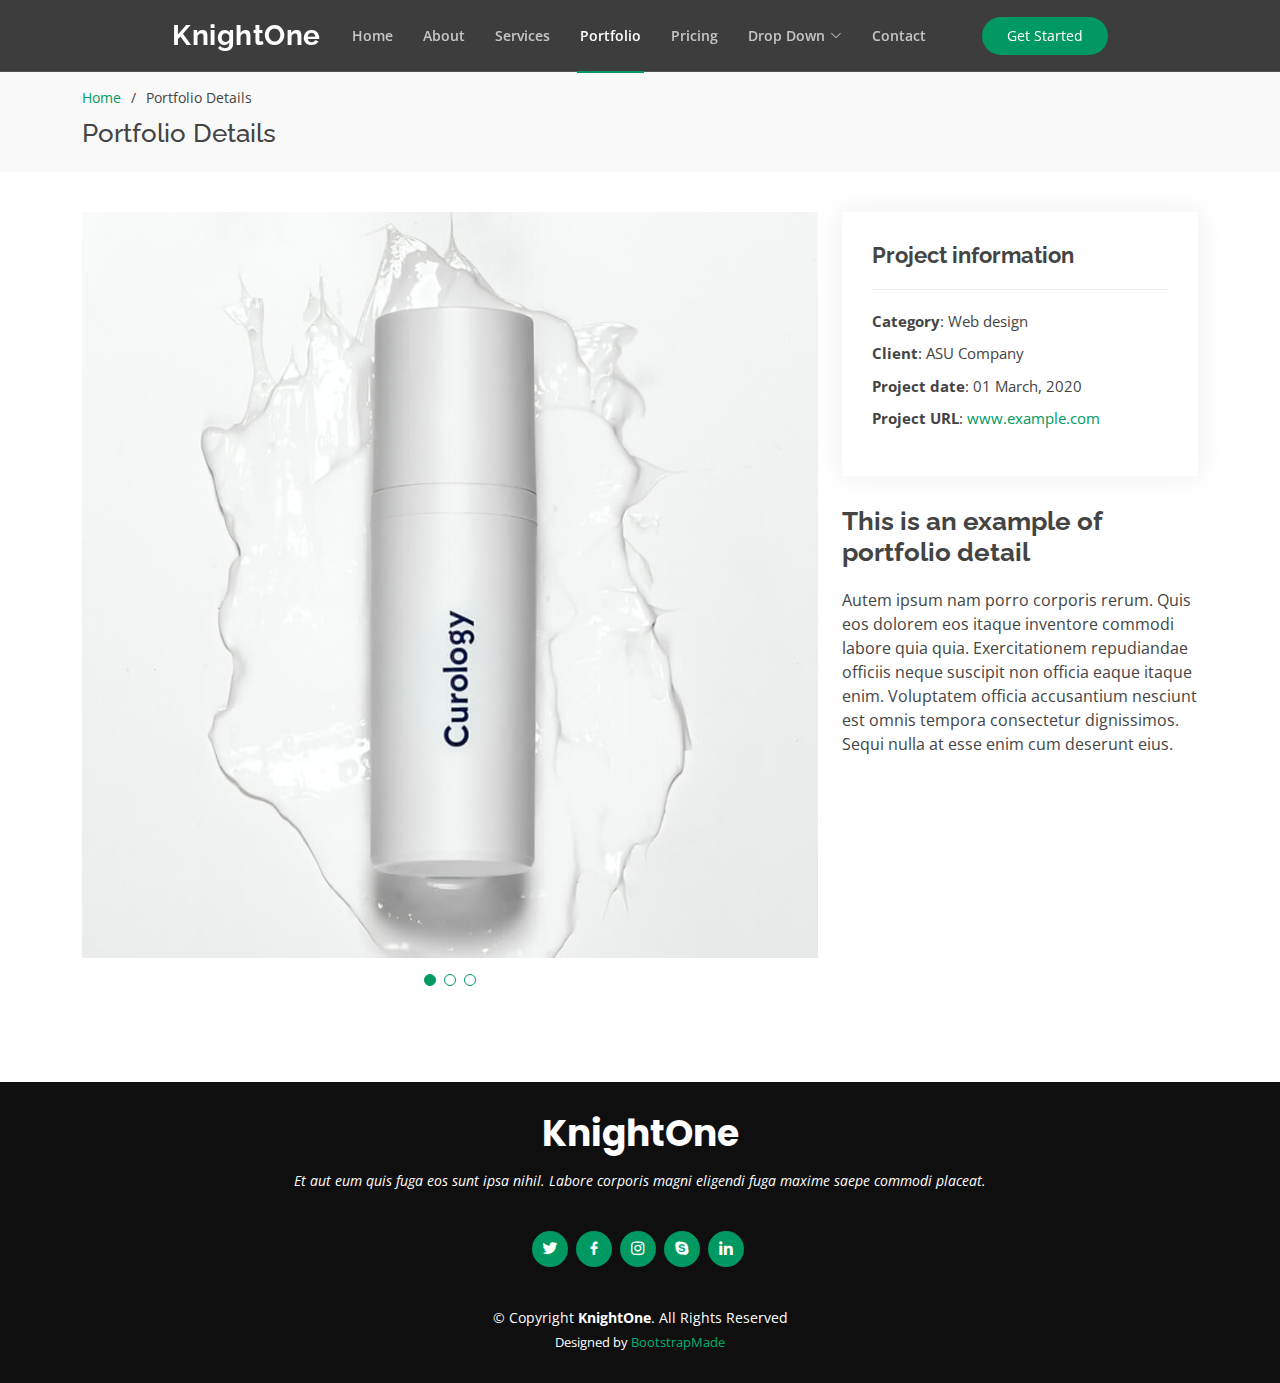
<file: portfolio-details.html>
<!DOCTYPE html>
<html lang="en">

<head>
  <meta charset="utf-8">
  <meta content="width=device-width, initial-scale=1.0" name="viewport">

  <title>Portfolio Details - KnightOne Bootstrap Template</title>
  <meta content="" name="description">
  <meta content="" name="keywords">

  <!-- Favicons -->
  <link href="assets/img/favicon.png" rel="icon">
  <link href="assets/img/apple-touch-icon.png" rel="apple-touch-icon">

  <!-- Google Fonts -->
  <link href="https://fonts.googleapis.com/css?family=Open+Sans:300,300i,400,400i,600,600i,700,700i|Raleway:300,300i,400,400i,500,500i,600,600i,700,700i|Poppins:300,300i,400,400i,500,500i,600,600i,700,700i" rel="stylesheet">

  <!-- Vendor CSS Files -->
  <link href="assets/vendor/bootstrap/css/bootstrap.min.css" rel="stylesheet">
  <link href="assets/vendor/bootstrap-icons/bootstrap-icons.css" rel="stylesheet">
  <link href="assets/vendor/boxicons/css/boxicons.min.css" rel="stylesheet">
  <link href="assets/vendor/glightbox/css/glightbox.min.css" rel="stylesheet">
  <link href="assets/vendor/remixicon/remixicon.css" rel="stylesheet">
  <link href="assets/vendor/swiper/swiper-bundle.min.css" rel="stylesheet">

  <!-- Template Main CSS File -->
  <link href="assets/css/style.css" rel="stylesheet">

  <!-- =======================================================
  * Template Name: KnightOne - v4.6.0
  * Template URL: https://bootstrapmade.com/knight-simple-one-page-bootstrap-template/
  * Author: BootstrapMade.com
  * License: https://bootstrapmade.com/license/
  ======================================================== -->
</head>

<body>

  <!-- ======= Header ======= -->
  <header id="header" class="fixed-top header-inner-pages">
    <div class="container-fluid">

      <div class="row justify-content-center">
        <div class="col-xl-9 d-flex align-items-center justify-content-lg-between">
          <h1 class="logo me-auto me-lg-0"><a href="index.html">KnightOne</a></h1>
          <!-- Uncomment below if you prefer to use an image logo -->
          <!-- <a href="index.html" class="logo me-auto me-lg-0"><img src="assets/img/logo.png" alt="" class="img-fluid"></a>-->

          <nav id="navbar" class="navbar order-last order-lg-0">
            <ul>
              <li><a class="nav-link scrollto " href="#hero">Home</a></li>
              <li><a class="nav-link scrollto" href="#about">About</a></li>
              <li><a class="nav-link scrollto" href="#services">Services</a></li>
              <li><a class="nav-link scrollto active" href="#portfolio">Portfolio</a></li>
              <li><a class="nav-link scrollto" href="#pricing">Pricing</a></li>
              <li class="dropdown"><a href="#"><span>Drop Down</span> <i class="bi bi-chevron-down"></i></a>
                <ul>
                  <li><a href="#">Drop Down 1</a></li>
                  <li class="dropdown"><a href="#"><span>Deep Drop Down</span> <i class="bi bi-chevron-right"></i></a>
                    <ul>
                      <li><a href="#">Deep Drop Down 1</a></li>
                      <li><a href="#">Deep Drop Down 2</a></li>
                      <li><a href="#">Deep Drop Down 3</a></li>
                      <li><a href="#">Deep Drop Down 4</a></li>
                      <li><a href="#">Deep Drop Down 5</a></li>
                    </ul>
                  </li>
                  <li><a href="#">Drop Down 2</a></li>
                  <li><a href="#">Drop Down 3</a></li>
                  <li><a href="#">Drop Down 4</a></li>
                </ul>
              </li>
              <li><a class="nav-link scrollto" href="#contact">Contact</a></li>
            </ul>
            <i class="bi bi-list mobile-nav-toggle"></i>
          </nav><!-- .navbar -->

          <a href="#about" class="get-started-btn scrollto">Get Started</a>
        </div>
      </div>

    </div>
  </header><!-- End Header -->

  <main id="main">

    <!-- ======= Breadcrumbs ======= -->
    <section id="breadcrumbs" class="breadcrumbs">
      <div class="container">

        <ol>
          <li><a href="index.html">Home</a></li>
          <li>Portfolio Details</li>
        </ol>
        <h2>Portfolio Details</h2>

      </div>
    </section><!-- End Breadcrumbs -->

    <!-- ======= Portfolio Details Section ======= -->
    <section id="portfolio-details" class="portfolio-details">
      <div class="container">

        <div class="row gy-4">

          <div class="col-lg-8">
            <div class="portfolio-details-slider swiper">
              <div class="swiper-wrapper align-items-center">

                <div class="swiper-slide">
                  <img src="assets/img/portfolio/portfolio-1.jpg" alt="">
                </div>

                <div class="swiper-slide">
                  <img src="assets/img/portfolio/portfolio-2.jpg" alt="">
                </div>

                <div class="swiper-slide">
                  <img src="assets/img/portfolio/portfolio-3.jpg" alt="">
                </div>

              </div>
              <div class="swiper-pagination"></div>
            </div>
          </div>

          <div class="col-lg-4">
            <div class="portfolio-info">
              <h3>Project information</h3>
              <ul>
                <li><strong>Category</strong>: Web design</li>
                <li><strong>Client</strong>: ASU Company</li>
                <li><strong>Project date</strong>: 01 March, 2020</li>
                <li><strong>Project URL</strong>: <a href="#">www.example.com</a></li>
              </ul>
            </div>
            <div class="portfolio-description">
              <h2>This is an example of portfolio detail</h2>
              <p>
                Autem ipsum nam porro corporis rerum. Quis eos dolorem eos itaque inventore commodi labore quia quia. Exercitationem repudiandae officiis neque suscipit non officia eaque itaque enim. Voluptatem officia accusantium nesciunt est omnis tempora consectetur dignissimos. Sequi nulla at esse enim cum deserunt eius.
              </p>
            </div>
          </div>

        </div>

      </div>
    </section><!-- End Portfolio Details Section -->

  </main><!-- End #main -->

  <!-- ======= Footer ======= -->
  <footer id="footer">
    <div class="container">
      <h3>KnightOne</h3>
      <p>Et aut eum quis fuga eos sunt ipsa nihil. Labore corporis magni eligendi fuga maxime saepe commodi placeat.</p>
      <div class="social-links">
        <a href="#" class="twitter"><i class="bx bxl-twitter"></i></a>
        <a href="#" class="facebook"><i class="bx bxl-facebook"></i></a>
        <a href="#" class="instagram"><i class="bx bxl-instagram"></i></a>
        <a href="#" class="google-plus"><i class="bx bxl-skype"></i></a>
        <a href="#" class="linkedin"><i class="bx bxl-linkedin"></i></a>
      </div>
      <div class="copyright">
        &copy; Copyright <strong><span>KnightOne</span></strong>. All Rights Reserved
      </div>
      <div class="credits">
        <!-- All the links in the footer should remain intact. -->
        <!-- You can delete the links only if you purchased the pro version. -->
        <!-- Licensing information: https://bootstrapmade.com/license/ -->
        <!-- Purchase the pro version with working PHP/AJAX contact form: https://bootstrapmade.com/knight-simple-one-page-bootstrap-template/ -->
        Designed by <a href="https://bootstrapmade.com/">BootstrapMade</a>
      </div>
    </div>
  </footer><!-- End Footer -->

  <div id="preloader"></div>
  <a href="#" class="back-to-top d-flex align-items-center justify-content-center"><i class="bi bi-arrow-up-short"></i></a>

  <!-- Vendor JS Files -->
  <script src="assets/vendor/bootstrap/js/bootstrap.bundle.min.js"></script>
  <script src="assets/vendor/glightbox/js/glightbox.min.js"></script>
  <script src="assets/vendor/isotope-layout/isotope.pkgd.min.js"></script>
  <script src="assets/vendor/php-email-form/validate.js"></script>
  <script src="assets/vendor/purecounter/purecounter.js"></script>
  <script src="assets/vendor/swiper/swiper-bundle.min.js"></script>

  <!-- Template Main JS File -->
  <script src="assets/js/main.js"></script>

</body>

</html>
</file>
<file: assets/css/style.css>
/**
* Template Name: KnightOne - v4.6.0
* Template URL: https://bootstrapmade.com/knight-simple-one-page-bootstrap-template/
* Author: BootstrapMade.com
* License: https://bootstrapmade.com/license/
*/

/*--------------------------------------------------------------
# General
--------------------------------------------------------------*/
body {
  font-family: "Open Sans", sans-serif;
  color: #444444;
}

a {
  color: #009961;
  text-decoration: none;
}

a:hover {
  color: #00cc81;
  text-decoration: none;
}

h1, h2, h3, h4, h5, h6 {
  font-family: "Raleway", sans-serif;
}

/*--------------------------------------------------------------
# Preloader
--------------------------------------------------------------*/
#preloader {
  position: fixed;
  top: 0;
  left: 0;
  right: 0;
  bottom: 0;
  z-index: 9999;
  overflow: hidden;
  background: #fff;
}

#preloader:before {
  content: "";
  position: fixed;
  top: calc(50% - 30px);
  left: calc(50% - 30px);
  border: 6px solid #009961;
  border-top-color: #fff;
  border-bottom-color: #fff;
  border-radius: 50%;
  width: 60px;
  height: 60px;
  -webkit-animation: animate-preloader 1s linear infinite;
  animation: animate-preloader 1s linear infinite;
}

@-webkit-keyframes animate-preloader {
  0% {
    transform: rotate(0deg);
  }
  100% {
    transform: rotate(360deg);
  }
}

@keyframes animate-preloader {
  0% {
    transform: rotate(0deg);
  }
  100% {
    transform: rotate(360deg);
  }
}
/*--------------------------------------------------------------
# Back to top button
--------------------------------------------------------------*/
.back-to-top {
  position: fixed;
  visibility: hidden;
  opacity: 0;
  right: 15px;
  bottom: 15px;
  z-index: 996;
  background: #009961;
  width: 40px;
  height: 40px;
  border-radius: 50px;
  transition: all 0.4s;
}
.back-to-top i {
  font-size: 28px;
  color: #fff;
  line-height: 0;
}
.back-to-top:hover {
  background: #00c27b;
  color: #fff;
}
.back-to-top.active {
  visibility: visible;
  opacity: 1;
}

/*--------------------------------------------------------------
# Header
--------------------------------------------------------------*/
#header {
  transition: all 0.5s;
  z-index: 997;
  border-bottom: 1px solid rgba(255, 255, 255, 0.1);
}
#header.header-scrolled, #header.header-inner-pages {
  background: rgba(40, 40, 40, 0.9);
}
#header .logo {
  font-size: 28px;
  margin: 0;
  padding: 0;
  line-height: 1;
  font-weight: 700;
  letter-spacing: 0.5px;
}
#header .logo a {
  color: #fff;
}
#header .logo img {
  max-height: 40px;
}
@media (max-width: 992px) {
  #header {
    border: 0;
    padding: 15px 0;
  }
}

/* Get Startet Button */
.get-started-btn {
  margin-left: 25px;
  background: #009961;
  color: #fff;
  border-radius: 50px;
  padding: 8px 25px 9px 25px;
  white-space: nowrap;
  transition: 0.3s;
  font-size: 14px;
  display: inline-block;
}
.get-started-btn:hover {
  background: #00b371;
  color: #fff;
}
@media (max-width: 992px) {
  .get-started-btn {
    margin: 0 15px 0 0;
    padding: 6px 18px;
  }
}

/*--------------------------------------------------------------
# Navigation Menu
--------------------------------------------------------------*/
/**
* Desktop Navigation 
*/
.navbar {
  padding: 0;
}
.navbar ul {
  margin: 0;
  padding: 0;
  display: flex;
  list-style: none;
  align-items: center;
}
.navbar li {
  position: relative;
}
.navbar > ul > li {
  position: relative;
  white-space: nowrap;
  margin: 0 12px;
}
.navbar a, .navbar a:focus {
  display: flex;
  align-items: center;
  justify-content: space-between;
  padding: 25px 3px;
  font-size: 14px;
  font-weight: 600;
  color: rgba(255, 255, 255, 0.7);
  white-space: nowrap;
  transition: 0.3s;
  position: relative;
}
.navbar a i, .navbar a:focus i {
  font-size: 12px;
  line-height: 0;
  margin-left: 5px;
}
.navbar > ul > li > a:before {
  content: "";
  position: absolute;
  width: 100%;
  height: 2px;
  bottom: -2px;
  left: 0;
  background-color: #009961;
  visibility: hidden;
  width: 0px;
  transition: all 0.3s ease-in-out 0s;
}
.navbar a:hover:before, .navbar li:hover > a:before, .navbar .active:before {
  visibility: visible;
  width: 100%;
}
.navbar a:hover, .navbar .active, .navbar .active:focus, .navbar li:hover > a {
  color: #fff;
}
.navbar .dropdown ul {
  display: block;
  position: absolute;
  left: 0;
  top: calc(100% + 30px);
  margin: 0;
  padding: 10px 0;
  z-index: 99;
  opacity: 0;
  visibility: hidden;
  background: #fff;
  box-shadow: 0px 0px 30px rgba(127, 137, 161, 0.25);
  transition: 0.3s;
  border-top: 2px solid #009961;
}
.navbar .dropdown ul li {
  min-width: 200px;
}
.navbar .dropdown ul a {
  padding: 10px 20px;
  font-size: 14px;
  text-transform: none;
  font-weight: 500;
  color: #282828;
}
.navbar .dropdown ul a i {
  font-size: 12px;
}
.navbar .dropdown ul a:hover, .navbar .dropdown ul .active:hover, .navbar .dropdown ul li:hover > a {
  color: #009961;
}
.navbar .dropdown:hover > ul {
  opacity: 1;
  top: 100%;
  visibility: visible;
}
.navbar .dropdown .dropdown ul {
  top: 0;
  left: calc(100% - 30px);
  visibility: hidden;
}
.navbar .dropdown .dropdown:hover > ul {
  opacity: 1;
  top: 0;
  left: 100%;
  visibility: visible;
}
@media (max-width: 1366px) {
  .navbar .dropdown .dropdown ul {
    left: -90%;
  }
  .navbar .dropdown .dropdown:hover > ul {
    left: -100%;
  }
}

/**
* Mobile Navigation 
*/
.mobile-nav-toggle {
  color: #fff;
  font-size: 28px;
  cursor: pointer;
  display: none;
  line-height: 0;
  transition: 0.5s;
}

@media (max-width: 991px) {
  .mobile-nav-toggle {
    display: block;
  }

  .navbar ul {
    display: none;
  }
}
.navbar-mobile {
  position: fixed;
  overflow: hidden;
  top: 0;
  right: 0;
  left: 0;
  bottom: 0;
  background: rgba(15, 15, 15, 0.9);
  transition: 0.3s;
  z-index: 999;
}
.navbar-mobile .mobile-nav-toggle {
  position: absolute;
  top: 15px;
  right: 15px;
}
.navbar-mobile ul {
  display: block;
  position: absolute;
  top: 55px;
  right: 15px;
  bottom: 15px;
  left: 15px;
  padding: 10px 0;
  background-color: #fff;
  overflow-y: auto;
  transition: 0.3s;
}
.navbar-mobile a, .navbar-mobile a:focus {
  padding: 10px 20px;
  font-size: 15px;
  color: #282828;
}
.navbar-mobile a:hover:before, .navbar-mobile li:hover > a:before, .navbar-mobile .active:before {
  visibility: hidden;
}
.navbar-mobile a:hover, .navbar-mobile .active, .navbar-mobile li:hover > a {
  color: #009961;
}
.navbar-mobile .getstarted, .navbar-mobile .getstarted:focus {
  margin: 15px;
}
.navbar-mobile .dropdown ul {
  position: static;
  display: none;
  margin: 10px 20px;
  padding: 10px 0;
  z-index: 99;
  opacity: 1;
  visibility: visible;
  background: #fff;
  box-shadow: 0px 0px 30px rgba(127, 137, 161, 0.25);
}
.navbar-mobile .dropdown ul li {
  min-width: 200px;
}
.navbar-mobile .dropdown ul a {
  padding: 10px 20px;
}
.navbar-mobile .dropdown ul a i {
  font-size: 12px;
}
.navbar-mobile .dropdown ul a:hover, .navbar-mobile .dropdown ul .active:hover, .navbar-mobile .dropdown ul li:hover > a {
  color: #009961;
}
.navbar-mobile .dropdown > .dropdown-active {
  display: block;
}

/*--------------------------------------------------------------
# Hero Section
--------------------------------------------------------------*/
#hero {
  width: 100%;
  height: 100vh;
  background: url("../img/hero-bg.jpg") top center;
  background-size: cover;
  position: relative;
}
#hero:before {
  content: "";
  background: rgba(0, 0, 0, 0.6);
  position: absolute;
  bottom: 0;
  top: 0;
  left: 0;
  right: 0;
}
#hero .container {
  padding-top: 72px;
  position: relative;
  text-align: center;
}
#hero h1 {
  margin: 0 0 10px 0;
  font-size: 48px;
  font-weight: 700;
  line-height: 56px;
  color: #fff;
}
#hero h2 {
  color: #eee;
  margin-bottom: 40px;
  font-size: 24px;
}
#hero .play-btn {
  width: 94px;
  height: 94px;
  margin: 0 auto;
  background: radial-gradient(#009961 50%, rgba(0, 153, 97, 0.4) 52%);
  border-radius: 50%;
  display: block;
  overflow: hidden;
  position: relative;
}
#hero .play-btn::after {
  content: "";
  position: absolute;
  left: 50%;
  top: 50%;
  transform: translateX(-40%) translateY(-50%);
  width: 0;
  height: 0;
  border-top: 10px solid transparent;
  border-bottom: 10px solid transparent;
  border-left: 15px solid #fff;
  z-index: 100;
  transition: all 400ms cubic-bezier(0.55, 0.055, 0.675, 0.19);
}
#hero .play-btn::before {
  content: "";
  position: absolute;
  width: 120px;
  height: 120px;
  -webkit-animation-delay: 0s;
  animation-delay: 0s;
  -webkit-animation: pulsate-btn 3s;
  animation: pulsate-btn 3s;
  -webkit-animation-direction: forwards;
  animation-direction: forwards;
  -webkit-animation-iteration-count: infinite;
  animation-iteration-count: infinite;
  -webkit-animation-timing-function: steps;
  animation-timing-function: steps;
  opacity: 1;
  border-radius: 50%;
  border: 5px solid rgba(0, 153, 97, 0.7);
  top: -15%;
  left: -15%;
  background: rgba(198, 16, 0, 0);
}
#hero .play-btn:hover::after {
  border-left: 15px solid #009961;
  transform: scale(20);
}
#hero .play-btn:hover::before {
  content: "";
  position: absolute;
  left: 50%;
  top: 50%;
  transform: translateX(-40%) translateY(-50%);
  width: 0;
  height: 0;
  border: none;
  border-top: 10px solid transparent;
  border-bottom: 10px solid transparent;
  border-left: 15px solid #fff;
  z-index: 200;
  -webkit-animation: none;
  animation: none;
  border-radius: 0;
}
@media (min-width: 1024px) {
  #hero {
    background-attachment: fixed;
  }
}
@media (max-width: 768px) {
  #hero h1 {
    font-size: 28px;
    line-height: 36px;
  }
  #hero h2 {
    font-size: 18px;
    line-height: 24px;
    margin-bottom: 30px;
  }
}

@-webkit-keyframes pulsate-btn {
  0% {
    transform: scale(0.6, 0.6);
    opacity: 1;
  }
  100% {
    transform: scale(1, 1);
    opacity: 0;
  }
}

@keyframes pulsate-btn {
  0% {
    transform: scale(0.6, 0.6);
    opacity: 1;
  }
  100% {
    transform: scale(1, 1);
    opacity: 0;
  }
}
/*--------------------------------------------------------------
# Sections General
--------------------------------------------------------------*/
section {
  padding: 80px 0;
  overflow: hidden;
}

.section-bg {
  background-color: #8fffd6;
}

.section-title {
  padding-bottom: 30px;
}
.section-title h2 {
  font-size: 32px;
  font-weight: bold;
  margin-bottom: 20px;
  padding-bottom: 20px;
  position: relative;
}
.section-title h2::after {
  content: "";
  position: absolute;
  display: block;
  width: 50px;
  height: 3px;
  background: #009961;
  bottom: 0;
  left: 0;
}
.section-title p {
  margin-bottom: 0;
  color: #777777;
  font-size: 15px;
}

/*--------------------------------------------------------------
# About Us
--------------------------------------------------------------*/
.about .content h3 {
  font-weight: 600;
  font-size: 26px;
}
.about .content ul {
  list-style: none;
  padding: 0;
}
.about .content ul li {
  padding-left: 28px;
  position: relative;
}
.about .content ul li + li {
  margin-top: 10px;
}
.about .content ul i {
  position: absolute;
  left: 0;
  top: 2px;
  font-size: 20px;
  color: #009961;
  line-height: 1;
}
.about .content p:last-child {
  margin-bottom: 0;
}
.about .content .btn-learn-more {
  font-family: "Raleway", sans-serif;
  font-weight: 600;
  font-size: 14px;
  letter-spacing: 1px;
  display: inline-block;
  padding: 12px 32px;
  border-radius: 50px;
  transition: 0.3s;
  line-height: 1;
  color: #009961;
  -webkit-animation-delay: 0.8s;
  animation-delay: 0.8s;
  margin-top: 6px;
  border: 2px solid #009961;
}
.about .content .btn-learn-more:hover {
  background: #009961;
  color: #fff;
  text-decoration: none;
}

/*--------------------------------------------------------------
# Services
--------------------------------------------------------------*/
.services .icon-box {
  padding: 60px 30px;
  transition: all ease-in-out 0.3s;
  background: #fefefe;
  box-shadow: 0px 5px 90px 0px rgba(110, 123, 131, 0.1);
  border-radius: 18px;
  border-bottom: 5px solid #fff;
}
.services .icon-box .icon {
  width: 64px;
  height: 64px;
  background: #009961;
  border-radius: 50px;
  display: flex;
  align-items: center;
  justify-content: center;
  margin-bottom: 20px;
  transition: ease-in-out 0.3s;
  color: #fff;
}
.services .icon-box .icon i {
  font-size: 28px;
}
.services .icon-box h4 {
  font-weight: 700;
  margin-bottom: 15px;
  font-size: 24px;
}
.services .icon-box h4 a {
  color: #282828;
  transition: ease-in-out 0.3s;
}
.services .icon-box p {
  line-height: 24px;
  font-size: 14px;
  margin-bottom: 0;
}
.services .icon-box:hover {
  transform: translateY(-10px);
  border-color: #009961;
}
.services .icon-box:hover h4 a {
  color: #009961;
}

/*--------------------------------------------------------------
# Cta
--------------------------------------------------------------*/
.cta {
  background: linear-gradient(rgba(0, 0, 0, 0.6), rgba(0, 0, 0, 0.6)), url("../img/cta-bg.jpg") fixed center center;
  background-size: cover;
  padding: 120px 0;
}
.cta h3 {
  color: #fff;
  font-size: 28px;
  font-weight: 700;
}
.cta p {
  color: #fff;
}
.cta .cta-btn {
  font-family: "Raleway", sans-serif;
  font-weight: 500;
  font-size: 15px;
  letter-spacing: 1px;
  display: inline-block;
  padding: 12px 30px;
  border-radius: 2px;
  transition: 0.5s;
  margin: 10px;
  background: #009961;
  color: #fff;
  border-radius: 50px;
}
.cta .cta-btn:hover {
  background: #00b371;
}
@media (max-width: 1024px) {
  .cta {
    background-attachment: scroll;
  }
}
@media (min-width: 769px) {
  .cta .cta-btn-container {
    display: flex;
    align-items: center;
    justify-content: flex-end;
  }
}

/*--------------------------------------------------------------
# Features
--------------------------------------------------------------*/
.features .icon-box h4 {
  font-size: 20px;
  font-weight: 700;
  margin: 5px 0 10px 60px;
}
.features .icon-box i {
  font-size: 48px;
  float: left;
  color: #009961;
}
.features .icon-box p {
  font-size: 15px;
  color: #848484;
  margin-left: 60px;
}
.features .image {
  background-position: center center;
  background-repeat: no-repeat;
  background-size: cover;
  min-height: 400px;
}

/*--------------------------------------------------------------
# Clients
--------------------------------------------------------------*/
.clients {
  padding-top: 30px;
}
.clients .clients-wrap {
  border-top: 1px solid #e7e7e7;
  border-left: 1px solid #e7e7e7;
}
.clients .client-logo {
  padding: 64px;
  display: flex;
  justify-content: center;
  align-items: center;
  border-right: 1px solid #e7e7e7;
  border-bottom: 1px solid #e7e7e7;
  overflow: hidden;
  background: #fff;
  height: 140px;
}
.clients .client-logo:hover img {
  transform: scale(1.1);
}
.clients img {
  transition: all 0.4s ease-in-out;
}

/*--------------------------------------------------------------
# Counts
--------------------------------------------------------------*/
.counts {
  background: url("../img/counts-bg.jpg") center center no-repeat;
  background-size: cover;
  padding: 80px 0 60px 0;
  position: relative;
}
.counts::before {
  content: "";
  position: absolute;
  background: rgba(17, 17, 17, 0.9);
  left: 0;
  right: 0;
  top: 0;
  bottom: 0;
}
.counts .title {
  position: relative;
  color: #fff;
  margin-bottom: 40px;
}
.counts .title h3 {
  font-size: 36px;
  font-weight: 700;
}
.counts .counters span {
  font-size: 48px;
  display: block;
  font-weight: 700;
  color: #009961;
}
.counts .counters p {
  padding: 0;
  margin: 0 0 20px 0;
  font-family: "Raleway", sans-serif;
  font-size: 14px;
  color: #fff;
}
@media (min-width: 1200px) {
  .counts {
    background-attachment: fixed;
  }
}

/*--------------------------------------------------------------
# Portfolio
--------------------------------------------------------------*/
.portfolio #portfolio-flters {
  padding: 0;
  margin: 0 auto 25px auto;
  list-style: none;
  text-align: center;
  border-radius: 50px;
}
.portfolio #portfolio-flters li {
  cursor: pointer;
  display: inline-block;
  padding: 8px 16px 10px 16px;
  font-size: 14px;
  font-weight: 500;
  line-height: 1;
  color: #444444;
  margin: 0 3px 10px 3px;
  transition: all ease-in-out 0.3s;
  background: #f4f4f4;
  border-radius: 50px;
}
.portfolio #portfolio-flters li:hover, .portfolio #portfolio-flters li.filter-active {
  color: #fff;
  background: #009961;
}
.portfolio #portfolio-flters li:last-child {
  margin-right: 0;
}
.portfolio .portfolio-item {
  margin-bottom: 30px;
  overflow: hidden;
}
.portfolio .portfolio-item img {
  position: relative;
  top: 0;
  transition: all 0.6s cubic-bezier(0.645, 0.045, 0.355, 1);
}
.portfolio .portfolio-item .portfolio-info {
  opacity: 0;
  position: absolute;
  left: 15px;
  right: 15px;
  bottom: -50px;
  z-index: 3;
  transition: all ease-in-out 0.3s;
  background: #009961;
  padding: 15px 20px;
}
.portfolio .portfolio-item .portfolio-info h4 {
  font-size: 18px;
  color: #fff;
  font-weight: 600;
}
.portfolio .portfolio-item .portfolio-info p {
  color: #fff;
  font-size: 14px;
  margin-bottom: 0;
}
.portfolio .portfolio-item .portfolio-info .preview-link, .portfolio .portfolio-item .portfolio-info .details-link {
  position: absolute;
  right: 50px;
  font-size: 24px;
  top: calc(50% - 18px);
  color: white;
  transition: ease-in-out 0.3s;
}
.portfolio .portfolio-item .portfolio-info .preview-link:hover, .portfolio .portfolio-item .portfolio-info .details-link:hover {
  color: #33ffb4;
}
.portfolio .portfolio-item .portfolio-info .details-link {
  right: 15px;
}
.portfolio .portfolio-item:hover img {
  top: -30px;
}
.portfolio .portfolio-item:hover .portfolio-info {
  opacity: 1;
  bottom: 0;
}

/*--------------------------------------------------------------
# Portfolio Details
--------------------------------------------------------------*/
.portfolio-details {
  padding-top: 40px;
}
.portfolio-details .portfolio-details-slider img {
  width: 100%;
}
.portfolio-details .portfolio-details-slider .swiper-pagination {
  margin-top: 20px;
  position: relative;
}
.portfolio-details .portfolio-details-slider .swiper-pagination .swiper-pagination-bullet {
  width: 12px;
  height: 12px;
  background-color: #fff;
  opacity: 1;
  border: 1px solid #009961;
}
.portfolio-details .portfolio-details-slider .swiper-pagination .swiper-pagination-bullet-active {
  background-color: #009961;
}
.portfolio-details .portfolio-info {
  padding: 30px;
  box-shadow: 0px 0 30px rgba(40, 40, 40, 0.08);
}
.portfolio-details .portfolio-info h3 {
  font-size: 22px;
  font-weight: 700;
  margin-bottom: 20px;
  padding-bottom: 20px;
  border-bottom: 1px solid #eee;
}
.portfolio-details .portfolio-info ul {
  list-style: none;
  padding: 0;
  font-size: 15px;
}
.portfolio-details .portfolio-info ul li + li {
  margin-top: 10px;
}
.portfolio-details .portfolio-description {
  padding-top: 30px;
}
.portfolio-details .portfolio-description h2 {
  font-size: 26px;
  font-weight: 700;
  margin-bottom: 20px;
}
.portfolio-details .portfolio-description p {
  padding: 0;
}

/*--------------------------------------------------------------
# Pricing
--------------------------------------------------------------*/
.pricing {
  background-color: #f9f9f9;
}
.pricing .box {
  padding: 40px 20px;
  text-align: center;
  border-radius: 8px;
  position: relative;
  overflow: hidden;
  background: #fefefe;
  box-shadow: 0px 5px 90px 0px rgba(110, 123, 131, 0.1);
}
.pricing .box h3 {
  font-weight: 400;
  padding: 15px;
  margin-top: 15px;
  font-size: 18px;
  font-weight: 600;
  color: #282828;
}
.pricing .box h4 {
  font-size: 42px;
  color: #009961;
  font-weight: 500;
  font-family: "Open Sans", sans-serif;
  margin-bottom: 20px;
}
.pricing .box h4 sup {
  font-size: 20px;
  top: -15px;
  left: -3px;
}
.pricing .box h4 span {
  color: #bababa;
  font-size: 16px;
  font-weight: 300;
}
.pricing .box ul {
  padding: 20px 0;
  list-style: none;
  color: #282828;
  text-align: center;
  line-height: 20px;
  font-size: 14px;
}
.pricing .box ul li {
  padding-bottom: 16px;
}
.pricing .box ul i {
  color: #009961;
  font-size: 18px;
  padding-right: 4px;
}
.pricing .box ul .na {
  color: #ccc;
  text-decoration: line-through;
}
.pricing .box .btn-wrap {
  padding: 15px;
  text-align: center;
}
.pricing .box .btn-buy {
  display: inline-block;
  padding: 10px 40px 12px 40px;
  border-radius: 50px;
  border: 2px solid #009961;
  color: #009961;
  font-size: 14px;
  font-weight: 400;
  font-family: "Raleway", sans-serif;
  font-weight: 600;
  transition: 0.3s;
}
.pricing .box .btn-buy:hover {
  background: #009961;
  color: #fff;
}
.pricing .recommended {
  border-color: #009961;
}
.pricing .recommended .btn-buy {
  background: #009961;
  color: #fff;
}
.pricing .recommended .btn-buy:hover {
  background: #00b371;
  border-color: #00b371;
}
.pricing .recommended-badge {
  position: absolute;
  top: 20px;
  left: 50%;
  transform: translateX(-50%);
  z-index: 1;
  font-size: 13px;
  padding: 3px 25px 6px 25px;
  background: #edfbf0;
  color: #009961;
  border-radius: 50px;
}

/*--------------------------------------------------------------
# Faq
--------------------------------------------------------------*/
.faq {
  padding: 0;
}
.faq .content {
  padding: 60px 100px 0 100px;
}
.faq .content h3 {
  font-weight: 400;
  font-size: 34px;
}
.faq .content h4 {
  font-size: 20px;
  font-weight: 700;
  margin-top: 5px;
}
.faq .content p {
  font-size: 15px;
  color: #848484;
}
.faq .img {
  background-size: cover;
  background-repeat: no-repeat;
  background-position: center center;
  min-height: 400px;
}
.faq .accordion-list {
  padding: 0 100px 60px 100px;
}
.faq .accordion-list ul {
  padding: 0;
  list-style: none;
}
.faq .accordion-list li + li {
  margin-top: 15px;
}
.faq .accordion-list li {
  padding: 20px;
  background: #fefefe;
  box-shadow: 0px 5px 90px 0px rgba(110, 123, 131, 0.1);
  border-radius: 4px;
}
.faq .accordion-list a {
  display: block;
  position: relative;
  font-family: "Poppins", sans-serif;
  font-size: 16px;
  line-height: 24px;
  font-weight: 500;
  padding-right: 30px;
  outline: none;
  cursor: pointer;
}
.faq .accordion-list i {
  font-size: 24px;
  position: absolute;
  right: 0;
  top: 0;
}
.faq .accordion-list p {
  margin-bottom: 0;
  padding: 10px 0 0 0;
}
.faq .accordion-list .icon-show {
  display: none;
}
.faq .accordion-list a.collapsed {
  color: #343a40;
}
.faq .accordion-list a.collapsed:hover {
  color: #009961;
}
.faq .accordion-list a.collapsed .icon-show {
  display: inline-block;
}
.faq .accordion-list a.collapsed .icon-close {
  display: none;
}
@media (max-width: 1024px) {
  .faq .content, .faq .accordion-list {
    padding-left: 0;
    padding-right: 0;
  }
}
@media (max-width: 992px) {
  .faq {
    /* img {
      padding-top: 30px;
    } */
  }
  .faq .content {
    padding-top: 30px;
  }
  .faq .accordion-list {
    padding-bottom: 30px;
  }
}

/*--------------------------------------------------------------
# Contact
--------------------------------------------------------------*/
.contact .info {
  width: 100%;
  background: #fff;
}
.contact .info i {
  font-size: 32px;
  color: #009961;
  float: left;
  line-height: 1;
}
.contact .info h4 {
  padding: 0 0 0 60px;
  font-size: 22px;
  font-weight: 600;
  margin-bottom: 5px;
  color: #282828;
}
.contact .info p {
  padding: 0 0 0 60px;
  margin-bottom: 0;
  font-size: 14px;
  color: #5b5b5b;
}
.contact .info .email, .contact .info .phone {
  margin-top: 40px;
}
.contact .php-email-form {
  width: 100%;
  background: #fff;
}
.contact .php-email-form .form-group {
  padding-bottom: 8px;
}
.contact .php-email-form .error-message {
  display: none;
  color: #fff;
  background: #ed3c0d;
  text-align: center;
  padding: 15px;
  font-weight: 600;
}
.contact .php-email-form .sent-message {
  display: none;
  color: #fff;
  background: #18d26e;
  text-align: left;
  padding: 15px;
  font-weight: 600;
}
.contact .php-email-form .sent-message br + br {
  margin-top: 25px;
}
.contact .php-email-form .loading {
  display: none;
  background: #fff;
  text-align: center;
  padding: 15px;
}
.contact .php-email-form .loading:before {
  content: "";
  display: inline-block;
  border-radius: 50%;
  width: 24px;
  height: 24px;
  margin: 0 10px -6px 0;
  border: 3px solid #18d26e;
  border-top-color: #eee;
  -webkit-animation: animate-loading 1s linear infinite;
  animation: animate-loading 1s linear infinite;
}
.contact .php-email-form input, .contact .php-email-form textarea {
  border-radius: 0;
  box-shadow: none;
  font-size: 14px;
  border-radius: 4px;
}
.contact .php-email-form input:focus, .contact .php-email-form textarea:focus {
  border-color: #009961;
}
.contact .php-email-form input {
  height: 44px;
}
.contact .php-email-form textarea {
  padding: 10px 12px;
}
.contact .php-email-form button[type=submit] {
  background: #009961;
  border: 0;
  padding: 10px 30px;
  color: #fff;
  transition: 0.4s;
  border-radius: 50px;
}
.contact .php-email-form button[type=submit]:hover {
  background: #00b371;
}
@-webkit-keyframes animate-loading {
  0% {
    transform: rotate(0deg);
  }
  100% {
    transform: rotate(360deg);
  }
}
@keyframes animate-loading {
  0% {
    transform: rotate(0deg);
  }
  100% {
    transform: rotate(360deg);
  }
}

/*--------------------------------------------------------------
# Breadcrumbs
--------------------------------------------------------------*/
.breadcrumbs {
  padding: 15px 0;
  background: #f9f9f9;
  min-height: 40px;
  margin-top: 72px;
}
@media (max-width: 992px) {
  .breadcrumbs {
    margin-top: 63px;
  }
}
.breadcrumbs h2 {
  font-size: 26px;
  font-weight: 500;
}
.breadcrumbs ol {
  display: flex;
  flex-wrap: wrap;
  list-style: none;
  padding: 0 0 10px 0;
  margin: 0;
  font-size: 14px;
}
.breadcrumbs ol li + li {
  padding-left: 10px;
}
.breadcrumbs ol li + li::before {
  display: inline-block;
  padding-right: 10px;
  color: #424242;
  content: "/";
}

/*--------------------------------------------------------------
# Footer
--------------------------------------------------------------*/
#footer {
  background: #0f0f0f;
  color: #fff;
  font-size: 14px;
  text-align: center;
  padding: 30px 0;
}
#footer h3 {
  font-size: 36px;
  font-weight: 700;
  color: #fff;
  position: relative;
  font-family: "Poppins", sans-serif;
  padding: 0;
  margin: 0 0 15px 0;
}
#footer p {
  font-size: 15;
  font-style: italic;
  padding: 0;
  margin: 0 0 40px 0;
}
#footer .social-links {
  margin: 0 0 40px 0;
}
#footer .social-links a {
  font-size: 18px;
  display: inline-block;
  background: #009961;
  color: #fff;
  line-height: 1;
  padding: 8px 0;
  margin-right: 4px;
  border-radius: 50%;
  text-align: center;
  width: 36px;
  height: 36px;
  transition: 0.3s;
}
#footer .social-links a:hover {
  background: #00b371;
  color: #fff;
  text-decoration: none;
}
#footer .copyright {
  margin: 0 0 5px 0;
}
#footer .credits {
  font-size: 13px;
}
#footer .credits a {
  color: #00b371;
  transition: 0.3s;
}
#footer .credits a:hover {
  color: #009961;
}
</file>
